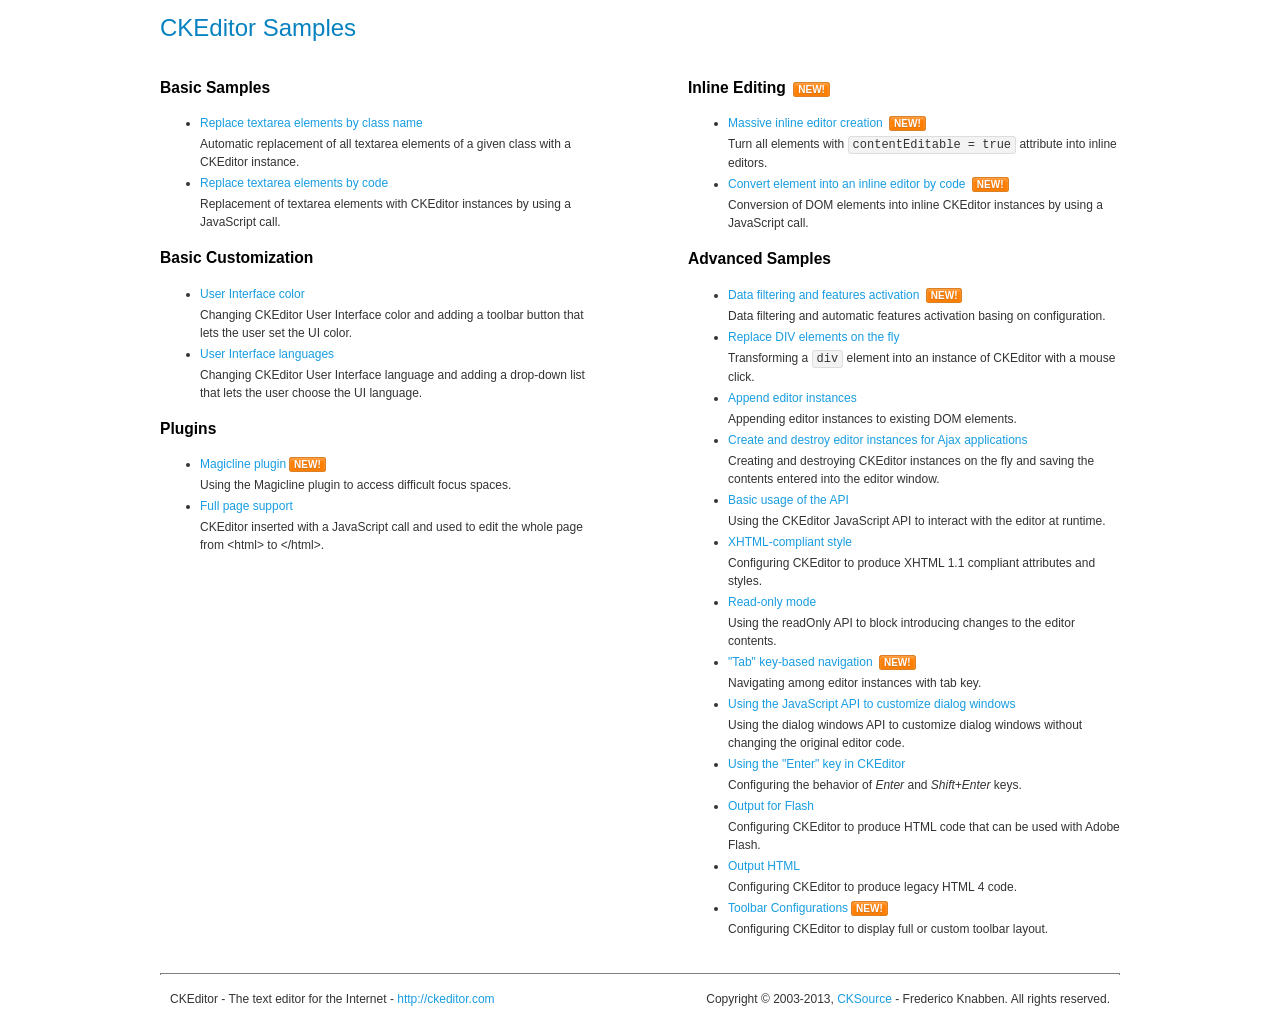
<file: Code/CMSApplication/Content/ckeditor/samples/index.html>
<!DOCTYPE html>
<!--
Copyright (c) 2003-2013, CKSource - Frederico Knabben. All rights reserved.
For licensing, see LICENSE.html or http://ckeditor.com/license
-->
<html>
<head>
	<title>CKEditor Samples</title>
	<meta charset="utf-8">
	<link rel="stylesheet" href="sample.css">
</head>
<body>
	<h1 class="samples">
		CKEditor Samples
	</h1>
	<div class="twoColumns">
		<div class="twoColumnsLeft">
			<h2 class="samples">
				Basic Samples
			</h2>
			<dl class="samples">
				<dt><a class="samples" href="replacebyclass.html">Replace textarea elements by class name</a></dt>
				<dd>Automatic replacement of all textarea elements of a given class with a CKEditor instance.</dd>

				<dt><a class="samples" href="replacebycode.html">Replace textarea elements by code</a></dt>
				<dd>Replacement of textarea elements with CKEditor instances by using a JavaScript call.</dd>
			</dl>

			<h2 class="samples">
				Basic Customization
			</h2>
			<dl class="samples">
				<dt><a class="samples" href="uicolor.html">User Interface color</a></dt>
				<dd>Changing CKEditor User Interface color and adding a toolbar button that lets the user set the UI color.</dd>

				<dt><a class="samples" href="uilanguages.html">User Interface languages</a></dt>
				<dd>Changing CKEditor User Interface language and adding a drop-down list that lets the user choose the UI language.</dd>
			</dl>


			<h2 class="samples">Plugins</h2>
<dl class="samples">
<dt><a class="samples" href="plugins/magicline/magicline.html">Magicline plugin</a><span class="new">New!</span></dt>
<dd>Using the Magicline plugin to access difficult focus spaces.</dd>

<dt><a class="samples" href="plugins/wysiwygarea/fullpage.html">Full page support</a></dt>
<dd>CKEditor inserted with a JavaScript call and used to edit the whole page from &lt;html&gt; to &lt;/html&gt;.</dd>
</dl>
		</div>
		<div class="twoColumnsRight">
			<h2 class="samples">
				Inline Editing <span class="new">New!</span>
			</h2>
			<dl class="samples">
				<dt><a class="samples" href="inlineall.html">Massive inline editor creation</a> <span class="new">New!</span></dt>
				<dd>Turn all elements with <code>contentEditable = true</code> attribute into inline editors.</dd>

				<dt><a class="samples" href="inlinebycode.html">Convert element into an inline editor by code</a> <span class="new">New!</span></dt>
				<dd>Conversion of DOM elements into inline CKEditor instances by using a JavaScript call.</dd>

				
			</dl>

			<h2 class="samples">
				Advanced Samples
			</h2>
			<dl class="samples">
				<dt><a class="samples" href="datafiltering.html">Data filtering and features activation</a> <span class="new">New!</span></dt>
				<dd>Data filtering and automatic features activation basing on configuration.</dd>

				<dt><a class="samples" href="divreplace.html">Replace DIV elements on the fly</a></dt>
				<dd>Transforming a <code>div</code> element into an instance of CKEditor with a mouse click.</dd>

				<dt><a class="samples" href="appendto.html">Append editor instances</a></dt>
				<dd>Appending editor instances to existing DOM elements.</dd>

				<dt><a class="samples" href="ajax.html">Create and destroy editor instances for Ajax applications</a></dt>
				<dd>Creating and destroying CKEditor instances on the fly and saving the contents entered into the editor window.</dd>

				<dt><a class="samples" href="api.html">Basic usage of the API</a></dt>
				<dd>Using the CKEditor JavaScript API to interact with the editor at runtime.</dd>

				<dt><a class="samples" href="xhtmlstyle.html">XHTML-compliant style</a></dt>
				<dd>Configuring CKEditor to produce XHTML 1.1 compliant attributes and styles.</dd>

				<dt><a class="samples" href="readonly.html">Read-only mode</a></dt>
				<dd>Using the readOnly API to block introducing changes to the editor contents.</dd>

				<dt><a class="samples" href="tabindex.html">"Tab" key-based navigation</a> <span class="new">New!</span></dt>
				<dd>Navigating among editor instances with tab key.</dd>


				
<dt><a class="samples" href="plugins/dialog/dialog.html">Using the JavaScript API to customize dialog windows</a></dt>
<dd>Using the dialog windows API to customize dialog windows without changing the original editor code.</dd>

<dt><a class="samples" href="plugins/enterkey/enterkey.html">Using the &quot;Enter&quot; key in CKEditor</a></dt>
<dd>Configuring the behavior of <em>Enter</em> and <em>Shift+Enter</em> keys.</dd>

<dt><a class="samples" href="plugins/htmlwriter/outputforflash.html">Output for Flash</a></dt>
<dd>Configuring CKEditor to produce HTML code that can be used with Adobe Flash.</dd>

<dt><a class="samples" href="plugins/htmlwriter/outputhtml.html">Output HTML</a></dt>
<dd>Configuring CKEditor to produce legacy HTML 4 code.</dd>

<dt><a class="samples" href="plugins/toolbar/toolbar.html">Toolbar Configurations</a><span class="new">New!</span></dt>
<dd>Configuring CKEditor to display full or custom toolbar layout.</dd>

			</dl>
		</div>
	</div>
	<div id="footer">
		<hr>
		<p>
			CKEditor - The text editor for the Internet - <a class="samples" href="http://ckeditor.com/">http://ckeditor.com</a>
		</p>
		<p id="copy">
			Copyright &copy; 2003-2013, <a class="samples" href="http://cksource.com/">CKSource</a> - Frederico Knabben. All rights reserved.
		</p>
	</div>
</body>
</html>
</file>
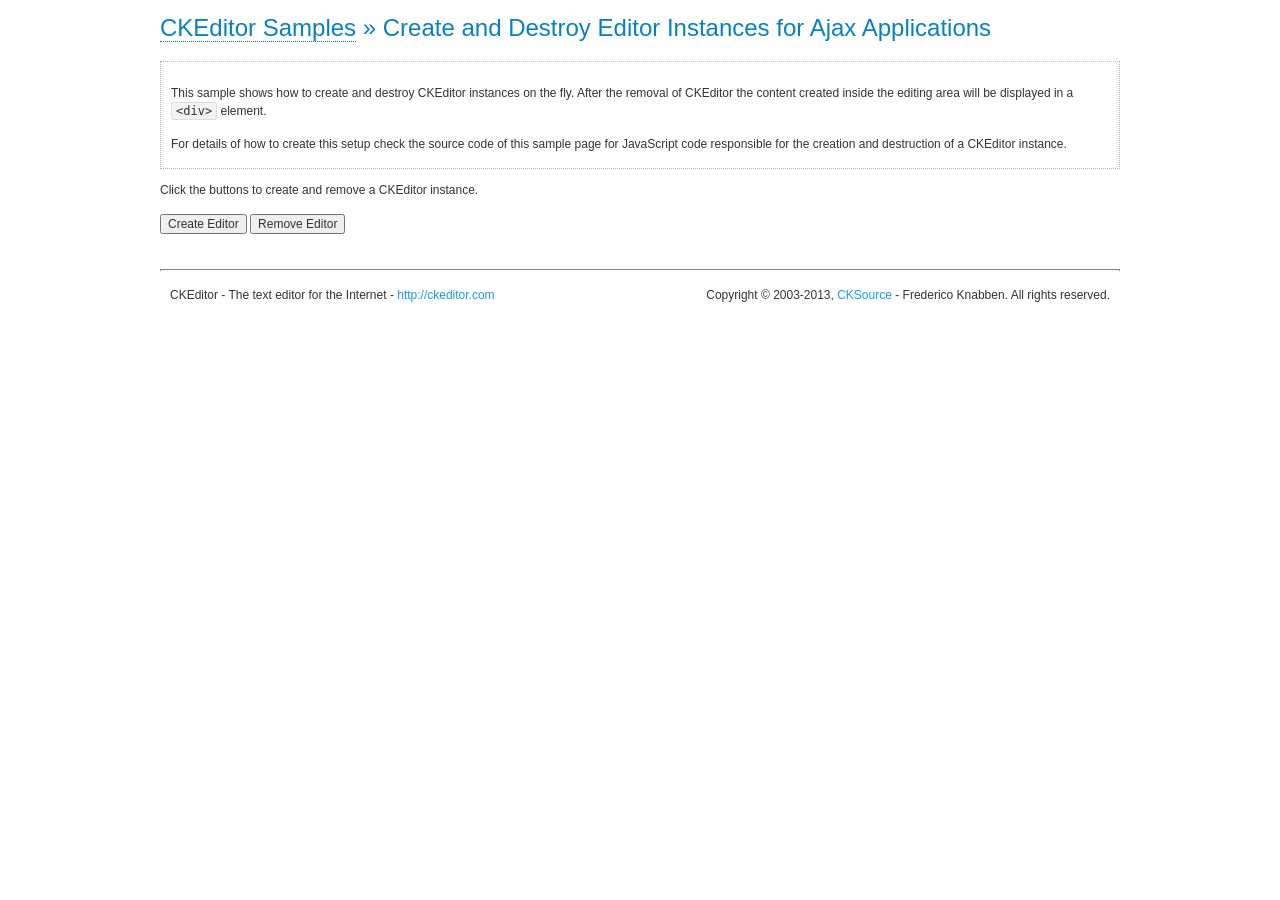
<file: Code/CMSApplication/Content/ckeditor/samples/ajax.html>
<!DOCTYPE html>
<!--
Copyright (c) 2003-2013, CKSource - Frederico Knabben. All rights reserved.
For licensing, see LICENSE.html or http://ckeditor.com/license
-->
<html>
<head>
	<title>Ajax &mdash; CKEditor Sample</title>
	<meta charset="utf-8">
	<script src="../ckeditor.js"></script>
	<link rel="stylesheet" href="sample.css">
	<script>

		var editor, html = '';

		function createEditor() {
			if ( editor )
				return;

			// Create a new editor inside the <div id="editor">, setting its value to html
			var config = {};
			editor = CKEDITOR.appendTo( 'editor', config, html );
		}

		function removeEditor() {
			if ( !editor )
				return;

			// Retrieve the editor contents. In an Ajax application, this data would be
			// sent to the server or used in any other way.
			document.getElementById( 'editorcontents' ).innerHTML = html = editor.getData();
			document.getElementById( 'contents' ).style.display = '';

			// Destroy the editor.
			editor.destroy();
			editor = null;
		}

	</script>
</head>
<body>
	<h1 class="samples">
		<a href="index.html">CKEditor Samples</a> &raquo; Create and Destroy Editor Instances for Ajax Applications
	</h1>
	<div class="description">
		<p>
			This sample shows how to create and destroy CKEditor instances on the fly. After the removal of CKEditor the content created inside the editing
			area will be displayed in a <code>&lt;div&gt;</code> element.
		</p>
		<p>
			For details of how to create this setup check the source code of this sample page
			for JavaScript code responsible for the creation and destruction of a CKEditor instance.
		</p>
	</div>
	<p>Click the buttons to create and remove a CKEditor instance.</p>
	<p>
		<input onclick="createEditor();" type="button" value="Create Editor">
		<input onclick="removeEditor();" type="button" value="Remove Editor">
	</p>
	<!-- This div will hold the editor. -->
	<div id="editor">
	</div>
	<div id="contents" style="display: none">
		<p>
			Edited Contents:
		</p>
		<!-- This div will be used to display the editor contents. -->
		<div id="editorcontents">
		</div>
	</div>
	<div id="footer">
		<hr>
		<p>
			CKEditor - The text editor for the Internet - <a class="samples" href="http://ckeditor.com/">http://ckeditor.com</a>
		</p>
		<p id="copy">
			Copyright &copy; 2003-2013, <a class="samples" href="http://cksource.com/">CKSource</a> - Frederico
			Knabben. All rights reserved.
		</p>
	</div>
</body>
</html>
</file>
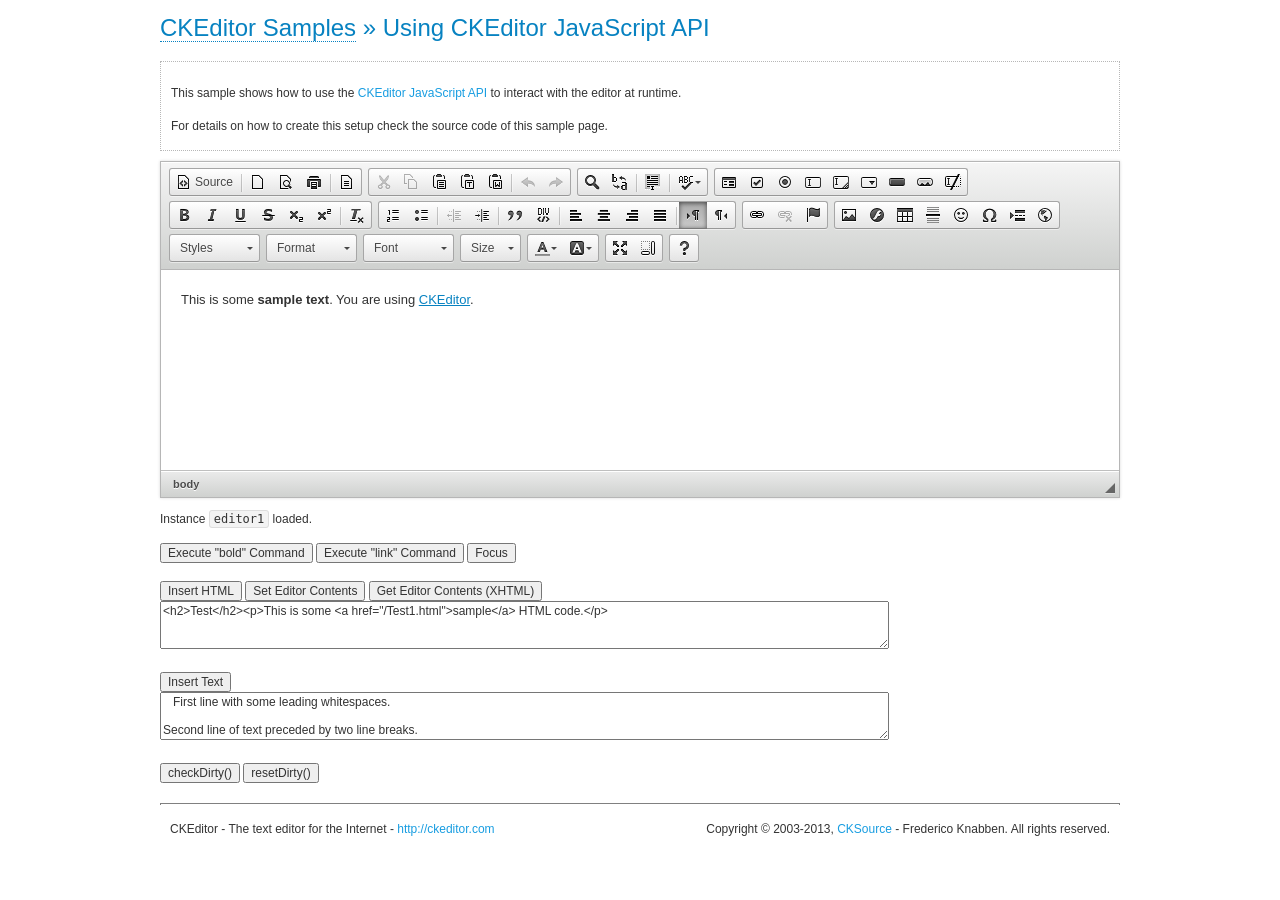
<file: Code/CMSApplication/Content/ckeditor/samples/api.html>
<!DOCTYPE html>
<!--
Copyright (c) 2003-2013, CKSource - Frederico Knabben. All rights reserved.
For licensing, see LICENSE.html or http://ckeditor.com/license
-->
<html>
<head>
	<meta charset="utf-8">
	<title>API Usage &mdash; CKEditor Sample</title>
	<script src="../ckeditor.js"></script>
	<link href="sample.css" rel="stylesheet">
	<script>

// The instanceReady event is fired, when an instance of CKEditor has finished
// its initialization.
CKEDITOR.on( 'instanceReady', function( ev ) {
	// Show the editor name and description in the browser status bar.
	document.getElementById( 'eMessage' ).innerHTML = 'Instance <code>' + ev.editor.name + '<\/code> loaded.';

	// Show this sample buttons.
	document.getElementById( 'eButtons' ).style.display = 'block';
});

function InsertHTML() {
	// Get the editor instance that we want to interact with.
	var editor = CKEDITOR.instances.editor1;
	var value = document.getElementById( 'htmlArea' ).value;

	// Check the active editing mode.
	if ( editor.mode == 'wysiwyg' )
	{
		// Insert HTML code.
		// http://docs.ckeditor.com/#!/api/CKEDITOR.editor-method-insertHtml
		editor.insertHtml( value );
	}
	else
		alert( 'You must be in WYSIWYG mode!' );
}

function InsertText() {
	// Get the editor instance that we want to interact with.
	var editor = CKEDITOR.instances.editor1;
	var value = document.getElementById( 'txtArea' ).value;

	// Check the active editing mode.
	if ( editor.mode == 'wysiwyg' )
	{
		// Insert as plain text.
		// http://docs.ckeditor.com/#!/api/CKEDITOR.editor-method-insertText
		editor.insertText( value );
	}
	else
		alert( 'You must be in WYSIWYG mode!' );
}

function SetContents() {
	// Get the editor instance that we want to interact with.
	var editor = CKEDITOR.instances.editor1;
	var value = document.getElementById( 'htmlArea' ).value;

	// Set editor contents (replace current contents).
	// http://docs.ckeditor.com/#!/api/CKEDITOR.editor-method-setData
	editor.setData( value );
}

function GetContents() {
	// Get the editor instance that you want to interact with.
	var editor = CKEDITOR.instances.editor1;

	// Get editor contents
	// http://docs.ckeditor.com/#!/api/CKEDITOR.editor-method-getData
	alert( editor.getData() );
}

function ExecuteCommand( commandName ) {
	// Get the editor instance that we want to interact with.
	var editor = CKEDITOR.instances.editor1;

	// Check the active editing mode.
	if ( editor.mode == 'wysiwyg' )
	{
		// Execute the command.
		// http://docs.ckeditor.com/#!/api/CKEDITOR.editor-method-execCommand
		editor.execCommand( commandName );
	}
	else
		alert( 'You must be in WYSIWYG mode!' );
}

function CheckDirty() {
	// Get the editor instance that we want to interact with.
	var editor = CKEDITOR.instances.editor1;
	// Checks whether the current editor contents present changes when compared
	// to the contents loaded into the editor at startup
	// http://docs.ckeditor.com/#!/api/CKEDITOR.editor-method-checkDirty
	alert( editor.checkDirty() );
}

function ResetDirty() {
	// Get the editor instance that we want to interact with.
	var editor = CKEDITOR.instances.editor1;
	// Resets the "dirty state" of the editor (see CheckDirty())
	// http://docs.ckeditor.com/#!/api/CKEDITOR.editor-method-resetDirty
	editor.resetDirty();
	alert( 'The "IsDirty" status has been reset' );
}

function Focus() {
	CKEDITOR.instances.editor1.focus();
}

function onFocus() {
	document.getElementById( 'eMessage' ).innerHTML = '<b>' + this.name + ' is focused </b>';
}

function onBlur() {
	document.getElementById( 'eMessage' ).innerHTML = this.name + ' lost focus';
}

	</script>

</head>
<body>
	<h1 class="samples">
		<a href="index.html">CKEditor Samples</a> &raquo; Using CKEditor JavaScript API
	</h1>
	<div class="description">
	<p>
		This sample shows how to use the
		<a class="samples" href="http://docs.ckeditor.com/#!/api/CKEDITOR.editor">CKEditor JavaScript API</a>
		to interact with the editor at runtime.
	</p>
	<p>
		For details on how to create this setup check the source code of this sample page.
	</p>
	</div>

	<!-- This <div> holds alert messages to be display in the sample page. -->
	<div id="alerts">
		<noscript>
			<p>
				<strong>CKEditor requires JavaScript to run</strong>. In a browser with no JavaScript
				support, like yours, you should still see the contents (HTML data) and you should
				be able to edit it normally, without a rich editor interface.
			</p>
		</noscript>
	</div>
	<form action="../../../samples/sample_posteddata.php" method="post">
		<textarea cols="100" id="editor1" name="editor1" rows="10">&lt;p&gt;This is some &lt;strong&gt;sample text&lt;/strong&gt;. You are using &lt;a href="http://ckeditor.com/"&gt;CKEditor&lt;/a&gt;.&lt;/p&gt;</textarea>

		<script>
			// Replace the <textarea id="editor1"> with an CKEditor instance.
			CKEDITOR.replace( 'editor1', {
				on: {
					focus: onFocus,
					blur: onBlur,

					// Check for availability of corresponding plugins.
					pluginsLoaded: function( evt ) {
						var doc = CKEDITOR.document, ed = evt.editor;
						if ( !ed.getCommand( 'bold' ) )
							doc.getById( 'exec-bold' ).hide();
						if ( !ed.getCommand( 'link' ) )
							doc.getById( 'exec-link' ).hide();
					}
				}
			});
		</script>

		<p id="eMessage">
		</p>

		<div id="eButtons" style="display: none">
			<input id="exec-bold" onclick="ExecuteCommand('bold');" type="button" value="Execute &quot;bold&quot; Command">
			<input id="exec-link" onclick="ExecuteCommand('link');" type="button" value="Execute &quot;link&quot; Command">
			<input onclick="Focus();" type="button" value="Focus">
			<br><br>
			<input onclick="InsertHTML();" type="button" value="Insert HTML">
			<input onclick="SetContents();" type="button" value="Set Editor Contents">
			<input onclick="GetContents();" type="button" value="Get Editor Contents (XHTML)">
			<br>
			<textarea cols="100" id="htmlArea" rows="3">&lt;h2&gt;Test&lt;/h2&gt;&lt;p&gt;This is some &lt;a href="/Test1.html"&gt;sample&lt;/a&gt; HTML code.&lt;/p&gt;</textarea>
			<br>
			<br>
			<input onclick="InsertText();" type="button" value="Insert Text">
			<br>
			<textarea cols="100" id="txtArea" rows="3">   First line with some leading whitespaces.

Second line of text preceded by two line breaks.</textarea>
			<br>
			<br>
			<input onclick="CheckDirty();" type="button" value="checkDirty()">
			<input onclick="ResetDirty();" type="button" value="resetDirty()">
		</div>
	</form>
	<div id="footer">
		<hr>
		<p>
			CKEditor - The text editor for the Internet - <a class="samples" href="http://ckeditor.com/">http://ckeditor.com</a>
		</p>
		<p id="copy">
			Copyright &copy; 2003-2013, <a class="samples" href="http://cksource.com/">CKSource</a> - Frederico
			Knabben. All rights reserved.
		</p>
	</div>
</body>
</html>
</file>
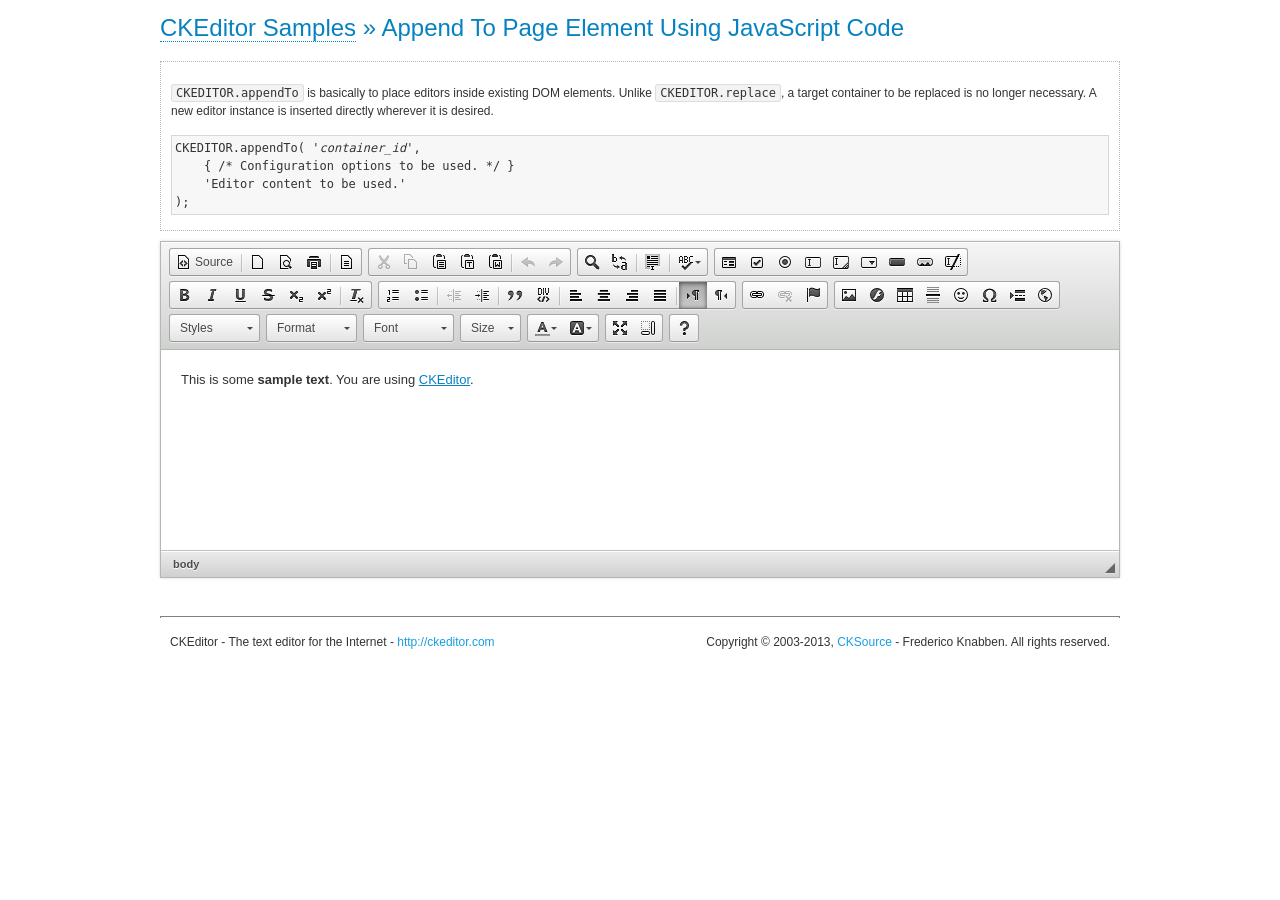
<file: Code/CMSApplication/Content/ckeditor/samples/appendto.html>
<!DOCTYPE html>
<!--
Copyright (c) 2003-2013, CKSource - Frederico Knabben. All rights reserved.
For licensing, see LICENSE.html or http://ckeditor.com/license
-->
<html>
<head>
	<title>CKEDITOR.appendTo &mdash; CKEditor Sample</title>
	<meta charset="utf-8">
	<script src="../ckeditor.js"></script>
	<link rel="stylesheet" href="sample.css">
</head>
<body>
	<h1 class="samples">
		<a href="index.html">CKEditor Samples</a> &raquo; Append To Page Element Using JavaScript Code
	</h1>
	<div id="section1">
		<div class="description">
			<p>
				<code>CKEDITOR.appendTo</code> is basically to place editors
				inside existing DOM elements. Unlike <code>CKEDITOR.replace</code>,
				a target container to be replaced is no longer necessary. A new editor
				instance is inserted directly wherever it is desired.
			</p>
<pre class="samples">CKEDITOR.appendTo( '<em>container_id</em>',
	{ /* Configuration options to be used. */ }
	'Editor content to be used.'
);</pre>
		</div>
		<script>

			// This call can be placed at any point after the
			// <textarea>, or inside a <head><script> in a
			// window.onload event handler.

			// Replace the <textarea id="editor"> with an CKEditor
			// instance, using default configurations.
			CKEDITOR.appendTo( 'section1',
				null,
				'<p>This is some <strong>sample text</strong>. You are using <a href="http://ckeditor.com/">CKEditor</a>.</p>'
			);

		</script>
	</div>
	<br>
	<div id="footer">
		<hr>
		<p>
			CKEditor - The text editor for the Internet - <a class="samples" href="http://ckeditor.com/">http://ckeditor.com</a>
		</p>
		<p id="copy">
			Copyright &copy; 2003-2013, <a class="samples" href="http://cksource.com/">CKSource</a> - Frederico
			Knabben. All rights reserved.
		</p>
	</div>
</body>
</html>
</file>
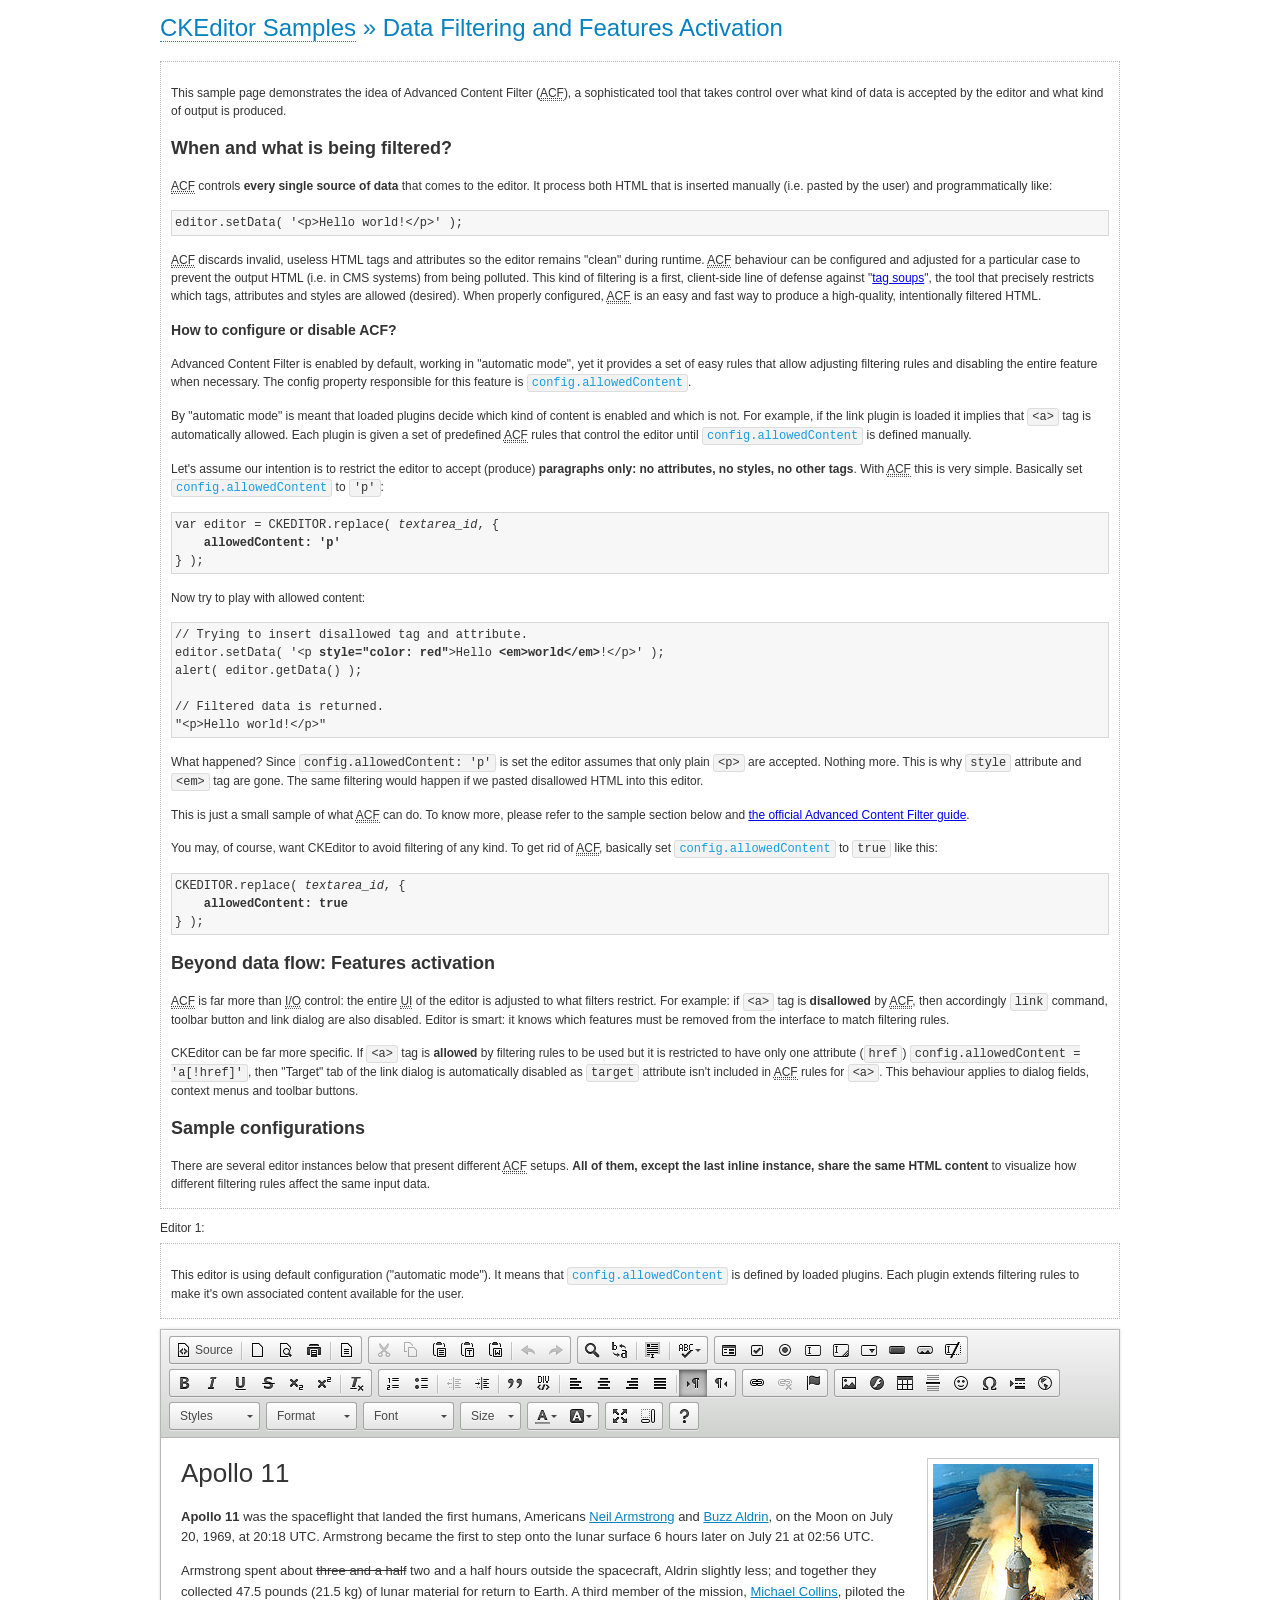
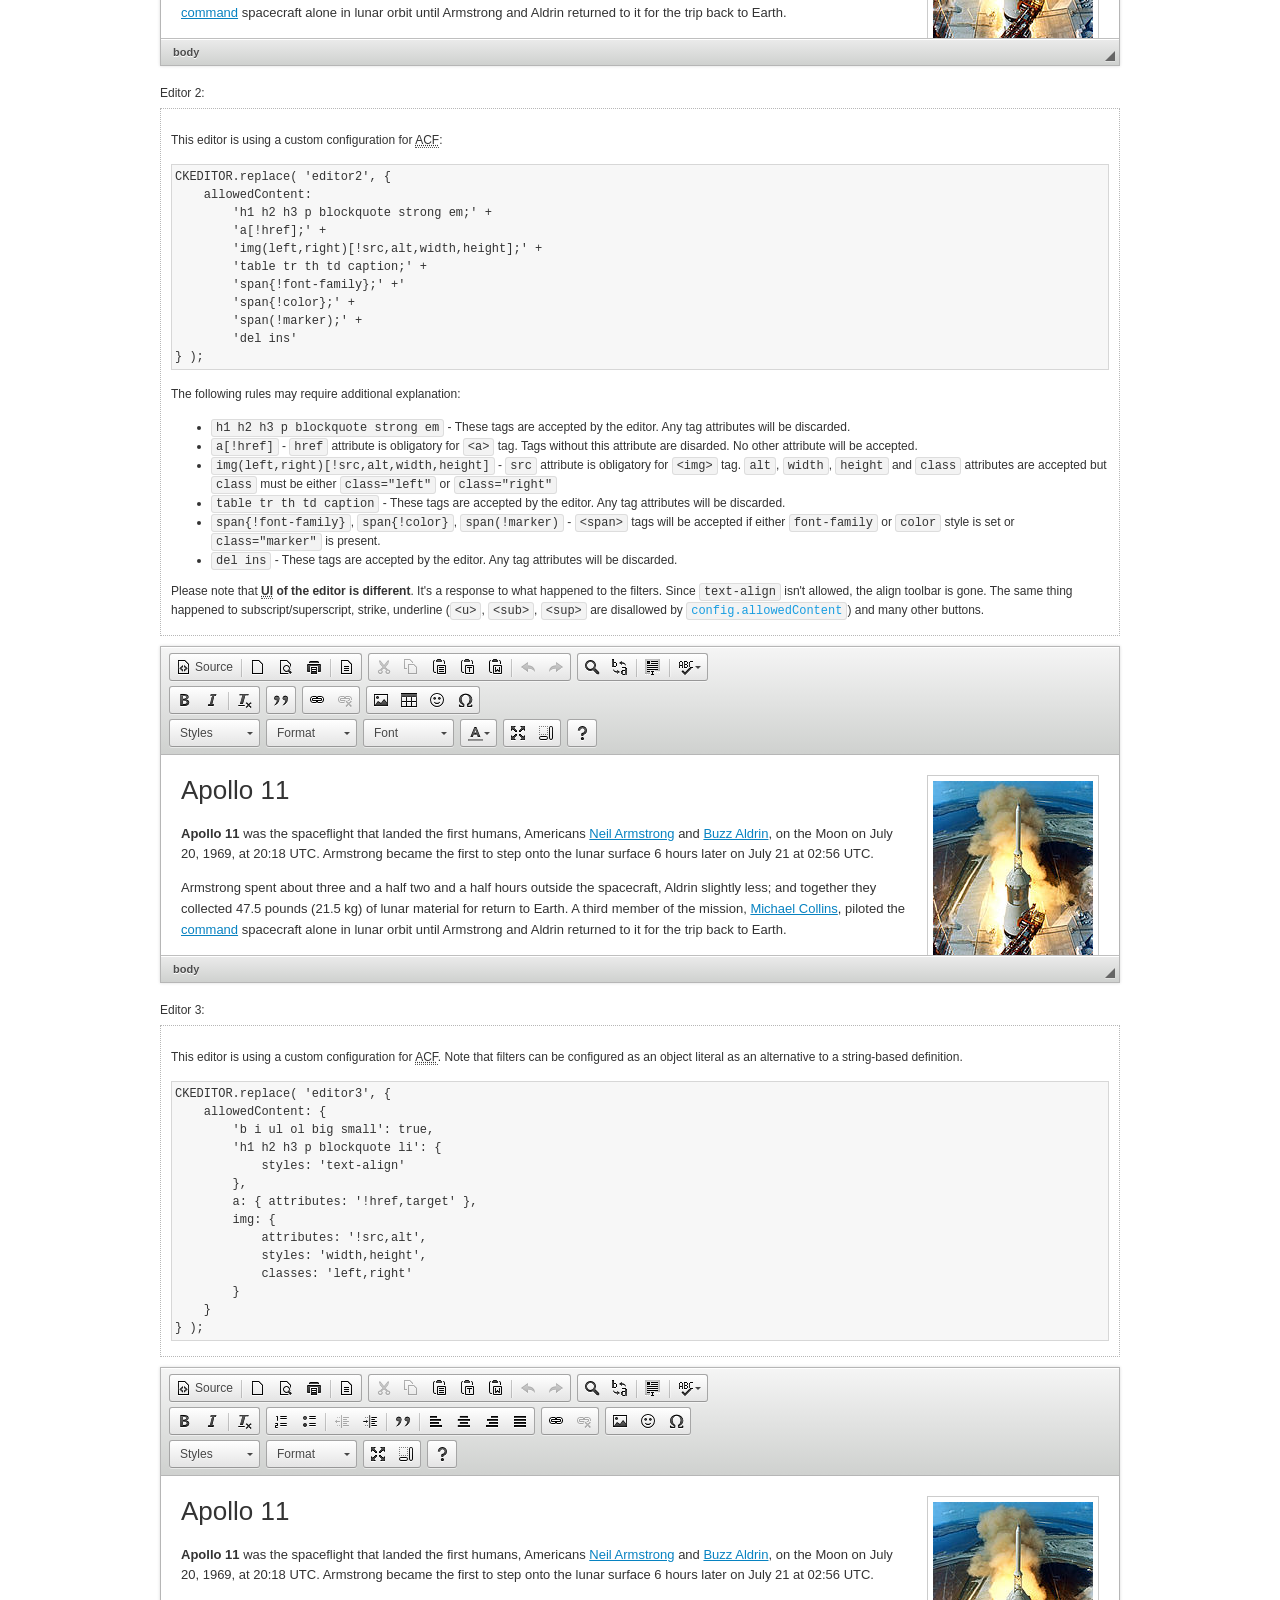
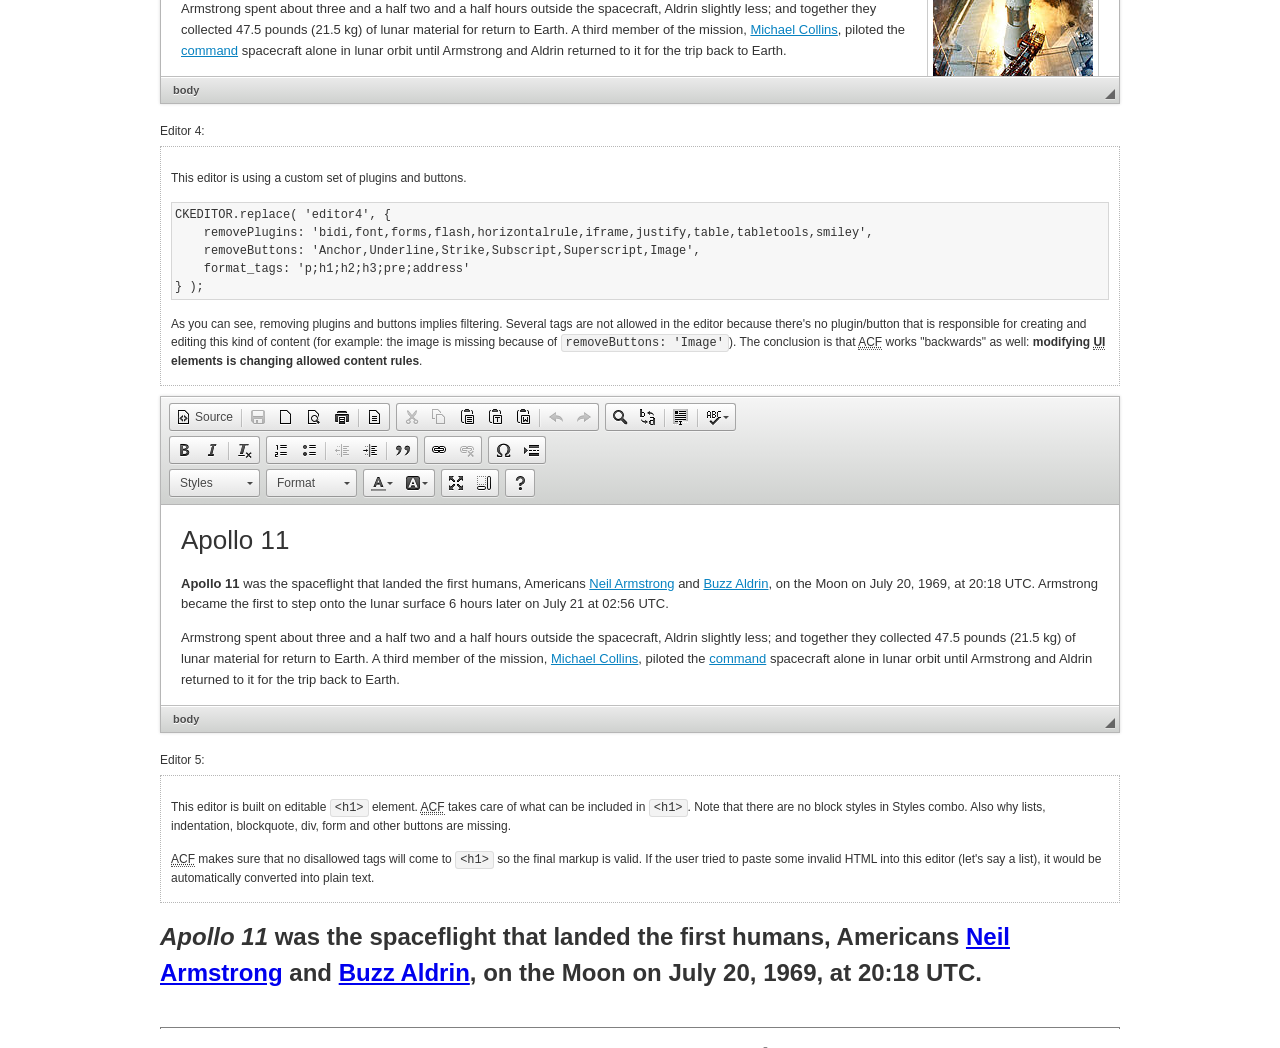
<file: Code/CMSApplication/Content/ckeditor/samples/datafiltering.html>
<!DOCTYPE html>
<!--
Copyright (c) 2003-2013, CKSource - Frederico Knabben. All rights reserved.
For licensing, see LICENSE.html or http://ckeditor.com/license
-->
<html>
<head>
	<title>Data Filtering &mdash; CKEditor Sample</title>
	<meta charset="utf-8">
	<script src="../ckeditor.js"></script>
	<link rel="stylesheet" href="sample.css">
	<script>
		// Remove advanced tabs for all editors.
		CKEDITOR.config.removeDialogTabs = 'image:advanced;link:advanced;flash:advanced;creatediv:advanced;editdiv:advanced';
	</script>
</head>
<body>
	<h1 class="samples">
		<a href="index.html">CKEditor Samples</a> &raquo; Data Filtering and Features Activation
	</h1>
	<div class="description">
		<p>
			This sample page demonstrates the idea of Advanced Content Filter
			(<abbr title="Advanced Content Filter">ACF</abbr>), a sophisticated
			tool that takes control over what kind of data is accepted by the editor and what
			kind of output is produced.
		</p>
		<h2>When and what is being filtered?</h2>
		<p>
			<abbr title="Advanced Content Filter">ACF</abbr> controls
			<strong>every single source of data</strong> that comes to the editor.
			It process both HTML that is inserted manually (i.e. pasted by the user)
			and programmatically like:
		</p>
<pre class="samples">
editor.setData( '&lt;p&gt;Hello world!&lt;/p&gt;' );
</pre>
		<p>
			<abbr title="Advanced Content Filter">ACF</abbr> discards invalid,
			useless HTML tags and attributes so the editor remains "clean" during
			runtime. <abbr title="Advanced Content Filter">ACF</abbr> behaviour
			can be configured and adjusted for a particular case to prevent the
			output HTML (i.e. in CMS systems) from being polluted.

			This kind of filtering is a first, client-side line of defense
			against "<a href="http://en.wikipedia.org/wiki/Tag_soup">tag soups</a>",
			the tool that precisely restricts which tags, attributes and styles
			are allowed (desired). When properly configured, <abbr title="Advanced Content Filter">ACF</abbr>
			is an easy and fast way to produce a high-quality, intentionally filtered HTML.
		</p>

		<h3>How to configure or disable ACF?</h3>
		<p>
			Advanced Content Filter is enabled by default, working in "automatic mode", yet
			it provides a set of easy rules that allow adjusting filtering rules
			and disabling the entire feature when necessary. The config property
			responsible for this feature is <code><a class="samples"
			href="http://docs.ckeditor.com/#!/api/CKEDITOR.config-cfg-allowedContent">config.allowedContent</a></code>.
		</p>
		<p>
			By "automatic mode" is meant that loaded plugins decide which kind
			of content is enabled and which is not. For example, if the link
			plugin is loaded it implies that <code>&lt;a&gt;</code> tag is
			automatically allowed. Each plugin is given a set
			of predefined <abbr title="Advanced Content Filter">ACF</abbr> rules
			that control the editor until <code><a class="samples"
			href="http://docs.ckeditor.com/#!/api/CKEDITOR.config-cfg-allowedContent">
			config.allowedContent</a></code>
			is defined manually.
		</p>
		<p>
			Let's assume our intention is to restrict the editor to accept (produce) <strong>paragraphs
			only: no attributes, no styles, no other tags</strong>.
			With <abbr title="Advanced Content Filter">ACF</abbr>
			this is very simple. Basically set <code><a class="samples"
			href="http://docs.ckeditor.com/#!/api/CKEDITOR.config-cfg-allowedContent">
			config.allowedContent</a></code> to <code>'p'</code>:
		</p>
<pre class="samples">
var editor = CKEDITOR.replace( <em>textarea_id</em>, {
	<strong>allowedContent: 'p'</strong>
} );
</pre>
		<p>
			Now try to play with allowed content:
		</p>
<pre class="samples">
// Trying to insert disallowed tag and attribute.
editor.setData( '&lt;p <strong>style="color: red"</strong>&gt;Hello <strong>&lt;em&gt;world&lt;/em&gt;</strong>!&lt;/p&gt;' );
alert( editor.getData() );

// Filtered data is returned.
"&lt;p&gt;Hello world!&lt;/p&gt;"
</pre>
		<p>
			What happened? Since <code>config.allowedContent: 'p'</code> is set the editor assumes
			that only plain <code>&lt;p&gt;</code> are accepted. Nothing more. This is why
			<code>style</code> attribute and <code>&lt;em&gt;</code> tag are gone. The same
			filtering would happen if we pasted disallowed HTML into this editor.
		</p>
		<p>
			This is just a small sample of what <abbr title="Advanced Content Filter">ACF</abbr>
			can do. To know more, please refer to the sample section below and
			<a href="http://docs.ckeditor.com/#!/guide/dev_advanced_content_filter">the official Advanced Content Filter guide</a>.
		</p>
		<p>
			You may, of course, want CKEditor to avoid filtering of any kind.
			To get rid of <abbr title="Advanced Content Filter">ACF</abbr>,
			basically set <code><a class="samples"
			href="http://docs.ckeditor.com/#!/api/CKEDITOR.config-cfg-allowedContent">
			config.allowedContent</a></code> to <code>true</code> like this:
		</p>
<pre class="samples">
CKEDITOR.replace( <em>textarea_id</em>, {
	<strong>allowedContent: true</strong>
} );
</pre>

		<h2>Beyond data flow: Features activation</h2>
		<p>
			<abbr title="Advanced Content Filter">ACF</abbr> is far more than
			<abbr title="Input/Output">I/O</abbr> control: the entire
			<abbr title="User Interface">UI</abbr> of the editor is adjusted to what
			filters restrict. For example: if <code>&lt;a&gt;</code> tag is
			<strong>disallowed</strong>
			by <abbr title="Advanced Content Filter">ACF</abbr>,
			then accordingly <code>link</code> command, toolbar button and link dialog
			are also disabled. Editor is smart: it knows which features must be
			removed from the interface to match filtering rules.
		</p>
		<p>
			CKEditor can be far more specific. If <code>&lt;a&gt;</code> tag is
			<strong>allowed</strong> by filtering rules to be used but it is restricted
			to have only one attribute (<code>href</code>)
			<code>config.allowedContent = 'a[!href]'</code>, then
			"Target" tab of the link dialog is automatically disabled as <code>target</code>
			attribute isn't included in <abbr title="Advanced Content Filter">ACF</abbr> rules
			for <code>&lt;a&gt;</code>. This behaviour applies to dialog fields, context
			menus and toolbar buttons.
		</p>

		<h2>Sample configurations</h2>
		<p>
			There are several editor instances below that present different
			<abbr title="Advanced Content Filter">ACF</abbr> setups. <strong>All of them,
			except the last inline instance, share the same HTML content</strong> to visualize
			how different filtering rules affect the same input data.
		</p>
	</div>

	<div>
		<label for="editor1">
			Editor 1:
		</label>
		<div class="description">
			<p>
				This editor is using default configuration ("automatic mode"). It means that
				<code><a class="samples"
				href="http://docs.ckeditor.com/#!/api/CKEDITOR.config-cfg-allowedContent">
				config.allowedContent</a></code> is defined by loaded plugins.
				Each plugin extends filtering rules to make it's own associated content
				available for the user.
			</p>
		</div>
		<textarea cols="80" id="editor1" name="editor1" rows="10">
			&lt;h1&gt;&lt;img alt=&quot;Saturn V carrying Apollo 11&quot; class=&quot;right&quot; src=&quot;assets/sample.jpg&quot;/&gt; Apollo 11&lt;/h1&gt; &lt;p&gt;&lt;b&gt;Apollo 11&lt;/b&gt; was the spaceflight that landed the first humans, Americans &lt;a href=&quot;http://en.wikipedia.org/wiki/Neil_Armstrong&quot; title=&quot;Neil Armstrong&quot;&gt;Neil Armstrong&lt;/a&gt; and &lt;a href=&quot;http://en.wikipedia.org/wiki/Buzz_Aldrin&quot; title=&quot;Buzz Aldrin&quot;&gt;Buzz Aldrin&lt;/a&gt;, on the Moon on July 20, 1969, at 20:18 UTC. Armstrong became the first to step onto the lunar surface 6 hours later on July 21 at 02:56 UTC.&lt;/p&gt; &lt;p&gt;Armstrong spent about &lt;s&gt;three and a half&lt;/s&gt; two and a half hours outside the spacecraft, Aldrin slightly less; and together they collected 47.5 pounds (21.5&amp;nbsp;kg) of lunar material for return to Earth. A third member of the mission, &lt;a href=&quot;http://en.wikipedia.org/wiki/Michael_Collins_(astronaut)&quot; title=&quot;Michael Collins (astronaut)&quot;&gt;Michael Collins&lt;/a&gt;, piloted the &lt;a href=&quot;http://en.wikipedia.org/wiki/Apollo_Command/Service_Module&quot; title=&quot;Apollo Command/Service Module&quot;&gt;command&lt;/a&gt; spacecraft alone in lunar orbit until Armstrong and Aldrin returned to it for the trip back to Earth.&lt;/p&gt; &lt;h2&gt;Broadcasting and &lt;em&gt;quotes&lt;/em&gt; &lt;a id=&quot;quotes&quot; name=&quot;quotes&quot;&gt;&lt;/a&gt;&lt;/h2&gt; &lt;p&gt;Broadcast on live TV to a world-wide audience, Armstrong stepped onto the lunar surface and described the event as:&lt;/p&gt; &lt;blockquote&gt;&lt;p&gt;One small step for [a] man, one giant leap for mankind.&lt;/p&gt;&lt;/blockquote&gt; &lt;p&gt;Apollo 11 effectively ended the &lt;a href=&quot;http://en.wikipedia.org/wiki/Space_Race&quot; title=&quot;Space Race&quot;&gt;Space Race&lt;/a&gt; and fulfilled a national goal proposed in 1961 by the late U.S. President &lt;a href=&quot;http://en.wikipedia.org/wiki/John_F._Kennedy&quot; title=&quot;John F. Kennedy&quot;&gt;John F. Kennedy&lt;/a&gt; in a speech before the United States Congress:&lt;/p&gt; &lt;blockquote&gt;&lt;p&gt;[...] before this decade is out, of landing a man on the Moon and returning him safely to the Earth.&lt;/p&gt;&lt;/blockquote&gt; &lt;h2&gt;Technical details &lt;a id=&quot;tech-details&quot; name=&quot;tech-details&quot;&gt;&lt;/a&gt;&lt;/h2&gt; &lt;table align=&quot;right&quot; border=&quot;1&quot; bordercolor=&quot;#ccc&quot; cellpadding=&quot;5&quot; cellspacing=&quot;0&quot; style=&quot;border-collapse:collapse;margin:10px 0 10px 15px;&quot;&gt; &lt;caption&gt;&lt;strong&gt;Mission crew&lt;/strong&gt;&lt;/caption&gt; &lt;thead&gt; &lt;tr&gt; &lt;th scope=&quot;col&quot;&gt;Position&lt;/th&gt; &lt;th scope=&quot;col&quot;&gt;Astronaut&lt;/th&gt; &lt;/tr&gt; &lt;/thead&gt; &lt;tbody&gt; &lt;tr&gt; &lt;td&gt;Commander&lt;/td&gt; &lt;td&gt;Neil A. Armstrong&lt;/td&gt; &lt;/tr&gt; &lt;tr&gt; &lt;td&gt;Command Module Pilot&lt;/td&gt; &lt;td&gt;Michael Collins&lt;/td&gt; &lt;/tr&gt; &lt;tr&gt; &lt;td&gt;Lunar Module Pilot&lt;/td&gt; &lt;td&gt;Edwin &amp;quot;Buzz&amp;quot; E. Aldrin, Jr.&lt;/td&gt; &lt;/tr&gt; &lt;/tbody&gt; &lt;/table&gt; &lt;p&gt;Launched by a &lt;strong&gt;Saturn V&lt;/strong&gt; rocket from &lt;a href=&quot;http://en.wikipedia.org/wiki/Kennedy_Space_Center&quot; title=&quot;Kennedy Space Center&quot;&gt;Kennedy Space Center&lt;/a&gt; in Merritt Island, Florida on July 16, Apollo 11 was the fifth manned mission of &lt;a href=&quot;http://en.wikipedia.org/wiki/NASA&quot; title=&quot;NASA&quot;&gt;NASA&lt;/a&gt;&amp;#39;s Apollo program. The Apollo spacecraft had three parts:&lt;/p&gt; &lt;ol&gt; &lt;li&gt;&lt;strong&gt;Command Module&lt;/strong&gt; with a cabin for the three astronauts which was the only part which landed back on Earth&lt;/li&gt; &lt;li&gt;&lt;strong&gt;Service Module&lt;/strong&gt; which supported the Command Module with propulsion, electrical power, oxygen and water&lt;/li&gt; &lt;li&gt;&lt;strong&gt;Lunar Module&lt;/strong&gt; for landing on the Moon.&lt;/li&gt; &lt;/ol&gt; &lt;p&gt;After being sent to the Moon by the Saturn V&amp;#39;s upper stage, the astronauts separated the spacecraft from it and travelled for three days until they entered into lunar orbit. Armstrong and Aldrin then moved into the Lunar Module and landed in the &lt;a href=&quot;http://en.wikipedia.org/wiki/Mare_Tranquillitatis&quot; title=&quot;Mare Tranquillitatis&quot;&gt;Sea of Tranquility&lt;/a&gt;. They stayed a total of about 21 and a half hours on the lunar surface. After lifting off in the upper part of the Lunar Module and rejoining Collins in the Command Module, they returned to Earth and landed in the &lt;a href=&quot;http://en.wikipedia.org/wiki/Pacific_Ocean&quot; title=&quot;Pacific Ocean&quot;&gt;Pacific Ocean&lt;/a&gt; on July 24.&lt;/p&gt; &lt;hr/&gt; &lt;p style=&quot;text-align: right;&quot;&gt;&lt;small&gt;Source: &lt;a href=&quot;http://en.wikipedia.org/wiki/Apollo_11&quot;&gt;Wikipedia.org&lt;/a&gt;&lt;/small&gt;&lt;/p&gt;
		</textarea>

		<script>

			CKEDITOR.replace( 'editor1' );

		</script>
	</div>

	<br>

	<div>
		<label for="editor2">
			Editor 2:
		</label>
		<div class="description">
			<p>
				This editor is using a custom configuration for
				<abbr title="Advanced Content Filter">ACF</abbr>:
			</p>
<pre class="samples">
CKEDITOR.replace( 'editor2', {
	allowedContent:
		'h1 h2 h3 p blockquote strong em;' +
		'a[!href];' +
		'img(left,right)[!src,alt,width,height];' +
		'table tr th td caption;' +
		'span{!font-family};' +'
		'span{!color};' +
		'span(!marker);' +
		'del ins'
} );
</pre>
			<p>
				The following rules may require additional explanation:
			</p>
			<ul>
				<li>
					<code>h1 h2 h3 p blockquote strong em</code> - These tags
					are accepted by the editor. Any tag attributes will be discarded.
				</li>
				<li>
					<code>a[!href]</code> - <code>href</code> attribute is obligatory
					for <code>&lt;a&gt;</code> tag. Tags without this attribute
					are disarded. No other attribute will be accepted.
				</li>
				<li>
					<code>img(left,right)[!src,alt,width,height]</code> - <code>src</code>
					attribute is obligatory for <code>&lt;img&gt;</code> tag.
					<code>alt</code>, <code>width</code>, <code>height</code>
					and <code>class</code> attributes are accepted but
					<code>class</code> must be either <code>class="left"</code>
					or <code>class="right"</code>
				</li>
				<li>
					<code>table tr th td caption</code> - These tags
					are accepted by the editor. Any tag attributes will be discarded.
				</li>
				<li>
					<code>span{!font-family}</code>, <code>span{!color}</code>,
					<code>span(!marker)</code> - <code>&lt;span&gt;</code> tags
					will be accepted if either <code>font-family</code> or
					<code>color</code> style is set or <code>class="marker"</code>
					is present.
				</li>
				<li>
					<code>del ins</code> - These tags
					are accepted by the editor. Any tag attributes will be discarded.
				</li>
			</ul>
			<p>
				Please note that <strong><abbr title="User Interface">UI</abbr> of the
				editor is different</strong>. It's a response to what happened to the filters.
				Since <code>text-align</code> isn't allowed, the align toolbar is gone.
				The same thing happened to subscript/superscript, strike, underline
				(<code>&lt;u&gt;</code>, <code>&lt;sub&gt;</code>, <code>&lt;sup&gt;</code>
				are disallowed by <code><a class="samples"
				href="http://docs.ckeditor.com/#!/api/CKEDITOR.config-cfg-allowedContent">
				config.allowedContent</a></code>) and many other buttons.
			</p>
		</div>
		<textarea cols="80" id="editor2" name="editor2" rows="10">
			&lt;h1&gt;&lt;img alt=&quot;Saturn V carrying Apollo 11&quot; class=&quot;right&quot; src=&quot;assets/sample.jpg&quot;/&gt; Apollo 11&lt;/h1&gt; &lt;p&gt;&lt;b&gt;Apollo 11&lt;/b&gt; was the spaceflight that landed the first humans, Americans &lt;a href=&quot;http://en.wikipedia.org/wiki/Neil_Armstrong&quot; title=&quot;Neil Armstrong&quot;&gt;Neil Armstrong&lt;/a&gt; and &lt;a href=&quot;http://en.wikipedia.org/wiki/Buzz_Aldrin&quot; title=&quot;Buzz Aldrin&quot;&gt;Buzz Aldrin&lt;/a&gt;, on the Moon on July 20, 1969, at 20:18 UTC. Armstrong became the first to step onto the lunar surface 6 hours later on July 21 at 02:56 UTC.&lt;/p&gt; &lt;p&gt;Armstrong spent about &lt;s&gt;three and a half&lt;/s&gt; two and a half hours outside the spacecraft, Aldrin slightly less; and together they collected 47.5 pounds (21.5&amp;nbsp;kg) of lunar material for return to Earth. A third member of the mission, &lt;a href=&quot;http://en.wikipedia.org/wiki/Michael_Collins_(astronaut)&quot; title=&quot;Michael Collins (astronaut)&quot;&gt;Michael Collins&lt;/a&gt;, piloted the &lt;a href=&quot;http://en.wikipedia.org/wiki/Apollo_Command/Service_Module&quot; title=&quot;Apollo Command/Service Module&quot;&gt;command&lt;/a&gt; spacecraft alone in lunar orbit until Armstrong and Aldrin returned to it for the trip back to Earth.&lt;/p&gt; &lt;h2&gt;Broadcasting and &lt;em&gt;quotes&lt;/em&gt; &lt;a id=&quot;quotes&quot; name=&quot;quotes&quot;&gt;&lt;/a&gt;&lt;/h2&gt; &lt;p&gt;Broadcast on live TV to a world-wide audience, Armstrong stepped onto the lunar surface and described the event as:&lt;/p&gt; &lt;blockquote&gt;&lt;p&gt;One small step for [a] man, one giant leap for mankind.&lt;/p&gt;&lt;/blockquote&gt; &lt;p&gt;Apollo 11 effectively ended the &lt;a href=&quot;http://en.wikipedia.org/wiki/Space_Race&quot; title=&quot;Space Race&quot;&gt;Space Race&lt;/a&gt; and fulfilled a national goal proposed in 1961 by the late U.S. President &lt;a href=&quot;http://en.wikipedia.org/wiki/John_F._Kennedy&quot; title=&quot;John F. Kennedy&quot;&gt;John F. Kennedy&lt;/a&gt; in a speech before the United States Congress:&lt;/p&gt; &lt;blockquote&gt;&lt;p&gt;[...] before this decade is out, of landing a man on the Moon and returning him safely to the Earth.&lt;/p&gt;&lt;/blockquote&gt; &lt;h2&gt;Technical details &lt;a id=&quot;tech-details&quot; name=&quot;tech-details&quot;&gt;&lt;/a&gt;&lt;/h2&gt; &lt;table align=&quot;right&quot; border=&quot;1&quot; bordercolor=&quot;#ccc&quot; cellpadding=&quot;5&quot; cellspacing=&quot;0&quot; style=&quot;border-collapse:collapse;margin:10px 0 10px 15px;&quot;&gt; &lt;caption&gt;&lt;strong&gt;Mission crew&lt;/strong&gt;&lt;/caption&gt; &lt;thead&gt; &lt;tr&gt; &lt;th scope=&quot;col&quot;&gt;Position&lt;/th&gt; &lt;th scope=&quot;col&quot;&gt;Astronaut&lt;/th&gt; &lt;/tr&gt; &lt;/thead&gt; &lt;tbody&gt; &lt;tr&gt; &lt;td&gt;Commander&lt;/td&gt; &lt;td&gt;Neil A. Armstrong&lt;/td&gt; &lt;/tr&gt; &lt;tr&gt; &lt;td&gt;Command Module Pilot&lt;/td&gt; &lt;td&gt;Michael Collins&lt;/td&gt; &lt;/tr&gt; &lt;tr&gt; &lt;td&gt;Lunar Module Pilot&lt;/td&gt; &lt;td&gt;Edwin &amp;quot;Buzz&amp;quot; E. Aldrin, Jr.&lt;/td&gt; &lt;/tr&gt; &lt;/tbody&gt; &lt;/table&gt; &lt;p&gt;Launched by a &lt;strong&gt;Saturn V&lt;/strong&gt; rocket from &lt;a href=&quot;http://en.wikipedia.org/wiki/Kennedy_Space_Center&quot; title=&quot;Kennedy Space Center&quot;&gt;Kennedy Space Center&lt;/a&gt; in Merritt Island, Florida on July 16, Apollo 11 was the fifth manned mission of &lt;a href=&quot;http://en.wikipedia.org/wiki/NASA&quot; title=&quot;NASA&quot;&gt;NASA&lt;/a&gt;&amp;#39;s Apollo program. The Apollo spacecraft had three parts:&lt;/p&gt; &lt;ol&gt; &lt;li&gt;&lt;strong&gt;Command Module&lt;/strong&gt; with a cabin for the three astronauts which was the only part which landed back on Earth&lt;/li&gt; &lt;li&gt;&lt;strong&gt;Service Module&lt;/strong&gt; which supported the Command Module with propulsion, electrical power, oxygen and water&lt;/li&gt; &lt;li&gt;&lt;strong&gt;Lunar Module&lt;/strong&gt; for landing on the Moon.&lt;/li&gt; &lt;/ol&gt; &lt;p&gt;After being sent to the Moon by the Saturn V&amp;#39;s upper stage, the astronauts separated the spacecraft from it and travelled for three days until they entered into lunar orbit. Armstrong and Aldrin then moved into the Lunar Module and landed in the &lt;a href=&quot;http://en.wikipedia.org/wiki/Mare_Tranquillitatis&quot; title=&quot;Mare Tranquillitatis&quot;&gt;Sea of Tranquility&lt;/a&gt;. They stayed a total of about 21 and a half hours on the lunar surface. After lifting off in the upper part of the Lunar Module and rejoining Collins in the Command Module, they returned to Earth and landed in the &lt;a href=&quot;http://en.wikipedia.org/wiki/Pacific_Ocean&quot; title=&quot;Pacific Ocean&quot;&gt;Pacific Ocean&lt;/a&gt; on July 24.&lt;/p&gt; &lt;hr/&gt; &lt;p style=&quot;text-align: right;&quot;&gt;&lt;small&gt;Source: &lt;a href=&quot;http://en.wikipedia.org/wiki/Apollo_11&quot;&gt;Wikipedia.org&lt;/a&gt;&lt;/small&gt;&lt;/p&gt;
		</textarea>
		<script>

			CKEDITOR.replace( 'editor2', {
				allowedContent:
					'h1 h2 h3 p blockquote strong em;' +
					'a[!href];' +
					'img(left,right)[!src,alt,width,height];' +
					'table tr th td caption;' +
					'span{!font-family};' +
					'span{!color};' +
					'span(!marker);' +
					'del ins'
			} );

		</script>
	</div>

	<br>

	<div>
		<label for="editor3">
			Editor 3:
		</label>
		<div class="description">
			<p>
				This editor is using a custom configuration for
				<abbr title="Advanced Content Filter">ACF</abbr>.
				Note that filters can be configured as an object literal
				as an alternative to a string-based definition.
			</p>
<pre class="samples">
CKEDITOR.replace( 'editor3', {
	allowedContent: {
		'b i ul ol big small': true,
		'h1 h2 h3 p blockquote li': {
			styles: 'text-align'
		},
		a: { attributes: '!href,target' },
		img: {
			attributes: '!src,alt',
			styles: 'width,height',
			classes: 'left,right'
		}
	}
} );
</pre>
		</div>
		<textarea cols="80" id="editor3" name="editor3" rows="10">
			&lt;h1&gt;&lt;img alt=&quot;Saturn V carrying Apollo 11&quot; class=&quot;right&quot; src=&quot;assets/sample.jpg&quot;/&gt; Apollo 11&lt;/h1&gt; &lt;p&gt;&lt;b&gt;Apollo 11&lt;/b&gt; was the spaceflight that landed the first humans, Americans &lt;a href=&quot;http://en.wikipedia.org/wiki/Neil_Armstrong&quot; title=&quot;Neil Armstrong&quot;&gt;Neil Armstrong&lt;/a&gt; and &lt;a href=&quot;http://en.wikipedia.org/wiki/Buzz_Aldrin&quot; title=&quot;Buzz Aldrin&quot;&gt;Buzz Aldrin&lt;/a&gt;, on the Moon on July 20, 1969, at 20:18 UTC. Armstrong became the first to step onto the lunar surface 6 hours later on July 21 at 02:56 UTC.&lt;/p&gt; &lt;p&gt;Armstrong spent about &lt;s&gt;three and a half&lt;/s&gt; two and a half hours outside the spacecraft, Aldrin slightly less; and together they collected 47.5 pounds (21.5&amp;nbsp;kg) of lunar material for return to Earth. A third member of the mission, &lt;a href=&quot;http://en.wikipedia.org/wiki/Michael_Collins_(astronaut)&quot; title=&quot;Michael Collins (astronaut)&quot;&gt;Michael Collins&lt;/a&gt;, piloted the &lt;a href=&quot;http://en.wikipedia.org/wiki/Apollo_Command/Service_Module&quot; title=&quot;Apollo Command/Service Module&quot;&gt;command&lt;/a&gt; spacecraft alone in lunar orbit until Armstrong and Aldrin returned to it for the trip back to Earth.&lt;/p&gt; &lt;h2&gt;Broadcasting and &lt;em&gt;quotes&lt;/em&gt; &lt;a id=&quot;quotes&quot; name=&quot;quotes&quot;&gt;&lt;/a&gt;&lt;/h2&gt; &lt;p&gt;Broadcast on live TV to a world-wide audience, Armstrong stepped onto the lunar surface and described the event as:&lt;/p&gt; &lt;blockquote&gt;&lt;p&gt;One small step for [a] man, one giant leap for mankind.&lt;/p&gt;&lt;/blockquote&gt; &lt;p&gt;Apollo 11 effectively ended the &lt;a href=&quot;http://en.wikipedia.org/wiki/Space_Race&quot; title=&quot;Space Race&quot;&gt;Space Race&lt;/a&gt; and fulfilled a national goal proposed in 1961 by the late U.S. President &lt;a href=&quot;http://en.wikipedia.org/wiki/John_F._Kennedy&quot; title=&quot;John F. Kennedy&quot;&gt;John F. Kennedy&lt;/a&gt; in a speech before the United States Congress:&lt;/p&gt; &lt;blockquote&gt;&lt;p&gt;[...] before this decade is out, of landing a man on the Moon and returning him safely to the Earth.&lt;/p&gt;&lt;/blockquote&gt; &lt;h2&gt;Technical details &lt;a id=&quot;tech-details&quot; name=&quot;tech-details&quot;&gt;&lt;/a&gt;&lt;/h2&gt; &lt;table align=&quot;right&quot; border=&quot;1&quot; bordercolor=&quot;#ccc&quot; cellpadding=&quot;5&quot; cellspacing=&quot;0&quot; style=&quot;border-collapse:collapse;margin:10px 0 10px 15px;&quot;&gt; &lt;caption&gt;&lt;strong&gt;Mission crew&lt;/strong&gt;&lt;/caption&gt; &lt;thead&gt; &lt;tr&gt; &lt;th scope=&quot;col&quot;&gt;Position&lt;/th&gt; &lt;th scope=&quot;col&quot;&gt;Astronaut&lt;/th&gt; &lt;/tr&gt; &lt;/thead&gt; &lt;tbody&gt; &lt;tr&gt; &lt;td&gt;Commander&lt;/td&gt; &lt;td&gt;Neil A. Armstrong&lt;/td&gt; &lt;/tr&gt; &lt;tr&gt; &lt;td&gt;Command Module Pilot&lt;/td&gt; &lt;td&gt;Michael Collins&lt;/td&gt; &lt;/tr&gt; &lt;tr&gt; &lt;td&gt;Lunar Module Pilot&lt;/td&gt; &lt;td&gt;Edwin &amp;quot;Buzz&amp;quot; E. Aldrin, Jr.&lt;/td&gt; &lt;/tr&gt; &lt;/tbody&gt; &lt;/table&gt; &lt;p&gt;Launched by a &lt;strong&gt;Saturn V&lt;/strong&gt; rocket from &lt;a href=&quot;http://en.wikipedia.org/wiki/Kennedy_Space_Center&quot; title=&quot;Kennedy Space Center&quot;&gt;Kennedy Space Center&lt;/a&gt; in Merritt Island, Florida on July 16, Apollo 11 was the fifth manned mission of &lt;a href=&quot;http://en.wikipedia.org/wiki/NASA&quot; title=&quot;NASA&quot;&gt;NASA&lt;/a&gt;&amp;#39;s Apollo program. The Apollo spacecraft had three parts:&lt;/p&gt; &lt;ol&gt; &lt;li&gt;&lt;strong&gt;Command Module&lt;/strong&gt; with a cabin for the three astronauts which was the only part which landed back on Earth&lt;/li&gt; &lt;li&gt;&lt;strong&gt;Service Module&lt;/strong&gt; which supported the Command Module with propulsion, electrical power, oxygen and water&lt;/li&gt; &lt;li&gt;&lt;strong&gt;Lunar Module&lt;/strong&gt; for landing on the Moon.&lt;/li&gt; &lt;/ol&gt; &lt;p&gt;After being sent to the Moon by the Saturn V&amp;#39;s upper stage, the astronauts separated the spacecraft from it and travelled for three days until they entered into lunar orbit. Armstrong and Aldrin then moved into the Lunar Module and landed in the &lt;a href=&quot;http://en.wikipedia.org/wiki/Mare_Tranquillitatis&quot; title=&quot;Mare Tranquillitatis&quot;&gt;Sea of Tranquility&lt;/a&gt;. They stayed a total of about 21 and a half hours on the lunar surface. After lifting off in the upper part of the Lunar Module and rejoining Collins in the Command Module, they returned to Earth and landed in the &lt;a href=&quot;http://en.wikipedia.org/wiki/Pacific_Ocean&quot; title=&quot;Pacific Ocean&quot;&gt;Pacific Ocean&lt;/a&gt; on July 24.&lt;/p&gt; &lt;hr/&gt; &lt;p style=&quot;text-align: right;&quot;&gt;&lt;small&gt;Source: &lt;a href=&quot;http://en.wikipedia.org/wiki/Apollo_11&quot;&gt;Wikipedia.org&lt;/a&gt;&lt;/small&gt;&lt;/p&gt;
		</textarea>
		<script>

			CKEDITOR.replace( 'editor3', {
				allowedContent: {
					'b i ul ol big small': true,
					'h1 h2 h3 p blockquote li': {
						styles: 'text-align'
					},
					a: { attributes: '!href,target' },
					img: {
						attributes: '!src,alt',
						styles: 'width,height',
						classes: 'left,right'
					}
				}
			} );

		</script>
	</div>

	<br>

	<div>
		<label for="editor4">
			Editor 4:
		</label>
		<div class="description">
			<p>
				This editor is using a custom set of plugins and buttons.
			</p>
<pre class="samples">
CKEDITOR.replace( 'editor4', {
	removePlugins: 'bidi,font,forms,flash,horizontalrule,iframe,justify,table,tabletools,smiley',
	removeButtons: 'Anchor,Underline,Strike,Subscript,Superscript,Image',
	format_tags: 'p;h1;h2;h3;pre;address'
} );
</pre>
			<p>
				As you can see, removing plugins and buttons implies filtering.
				Several tags are not allowed in the editor because there's no
				plugin/button that is responsible for creating and editing this
				kind of content (for example: the image is missing because
				of <code>removeButtons: 'Image'</code>). The conclusion is that
				<abbr title="Advanced Content Filter">ACF</abbr> works "backwards"
				as well: <strong>modifying <abbr title="User Interface">UI</abbr>
				elements is changing allowed content rules</strong>.
			</p>
		</div>
		<textarea cols="80" id="editor4" name="editor4" rows="10">
			&lt;h1&gt;&lt;img alt=&quot;Saturn V carrying Apollo 11&quot; class=&quot;right&quot; src=&quot;assets/sample.jpg&quot;/&gt; Apollo 11&lt;/h1&gt; &lt;p&gt;&lt;b&gt;Apollo 11&lt;/b&gt; was the spaceflight that landed the first humans, Americans &lt;a href=&quot;http://en.wikipedia.org/wiki/Neil_Armstrong&quot; title=&quot;Neil Armstrong&quot;&gt;Neil Armstrong&lt;/a&gt; and &lt;a href=&quot;http://en.wikipedia.org/wiki/Buzz_Aldrin&quot; title=&quot;Buzz Aldrin&quot;&gt;Buzz Aldrin&lt;/a&gt;, on the Moon on July 20, 1969, at 20:18 UTC. Armstrong became the first to step onto the lunar surface 6 hours later on July 21 at 02:56 UTC.&lt;/p&gt; &lt;p&gt;Armstrong spent about &lt;s&gt;three and a half&lt;/s&gt; two and a half hours outside the spacecraft, Aldrin slightly less; and together they collected 47.5 pounds (21.5&amp;nbsp;kg) of lunar material for return to Earth. A third member of the mission, &lt;a href=&quot;http://en.wikipedia.org/wiki/Michael_Collins_(astronaut)&quot; title=&quot;Michael Collins (astronaut)&quot;&gt;Michael Collins&lt;/a&gt;, piloted the &lt;a href=&quot;http://en.wikipedia.org/wiki/Apollo_Command/Service_Module&quot; title=&quot;Apollo Command/Service Module&quot;&gt;command&lt;/a&gt; spacecraft alone in lunar orbit until Armstrong and Aldrin returned to it for the trip back to Earth.&lt;/p&gt; &lt;h2&gt;Broadcasting and &lt;em&gt;quotes&lt;/em&gt; &lt;a id=&quot;quotes&quot; name=&quot;quotes&quot;&gt;&lt;/a&gt;&lt;/h2&gt; &lt;p&gt;Broadcast on live TV to a world-wide audience, Armstrong stepped onto the lunar surface and described the event as:&lt;/p&gt; &lt;blockquote&gt;&lt;p&gt;One small step for [a] man, one giant leap for mankind.&lt;/p&gt;&lt;/blockquote&gt; &lt;p&gt;Apollo 11 effectively ended the &lt;a href=&quot;http://en.wikipedia.org/wiki/Space_Race&quot; title=&quot;Space Race&quot;&gt;Space Race&lt;/a&gt; and fulfilled a national goal proposed in 1961 by the late U.S. President &lt;a href=&quot;http://en.wikipedia.org/wiki/John_F._Kennedy&quot; title=&quot;John F. Kennedy&quot;&gt;John F. Kennedy&lt;/a&gt; in a speech before the United States Congress:&lt;/p&gt; &lt;blockquote&gt;&lt;p&gt;[...] before this decade is out, of landing a man on the Moon and returning him safely to the Earth.&lt;/p&gt;&lt;/blockquote&gt; &lt;h2&gt;Technical details &lt;a id=&quot;tech-details&quot; name=&quot;tech-details&quot;&gt;&lt;/a&gt;&lt;/h2&gt; &lt;table align=&quot;right&quot; border=&quot;1&quot; bordercolor=&quot;#ccc&quot; cellpadding=&quot;5&quot; cellspacing=&quot;0&quot; style=&quot;border-collapse:collapse;margin:10px 0 10px 15px;&quot;&gt; &lt;caption&gt;&lt;strong&gt;Mission crew&lt;/strong&gt;&lt;/caption&gt; &lt;thead&gt; &lt;tr&gt; &lt;th scope=&quot;col&quot;&gt;Position&lt;/th&gt; &lt;th scope=&quot;col&quot;&gt;Astronaut&lt;/th&gt; &lt;/tr&gt; &lt;/thead&gt; &lt;tbody&gt; &lt;tr&gt; &lt;td&gt;Commander&lt;/td&gt; &lt;td&gt;Neil A. Armstrong&lt;/td&gt; &lt;/tr&gt; &lt;tr&gt; &lt;td&gt;Command Module Pilot&lt;/td&gt; &lt;td&gt;Michael Collins&lt;/td&gt; &lt;/tr&gt; &lt;tr&gt; &lt;td&gt;Lunar Module Pilot&lt;/td&gt; &lt;td&gt;Edwin &amp;quot;Buzz&amp;quot; E. Aldrin, Jr.&lt;/td&gt; &lt;/tr&gt; &lt;/tbody&gt; &lt;/table&gt; &lt;p&gt;Launched by a &lt;strong&gt;Saturn V&lt;/strong&gt; rocket from &lt;a href=&quot;http://en.wikipedia.org/wiki/Kennedy_Space_Center&quot; title=&quot;Kennedy Space Center&quot;&gt;Kennedy Space Center&lt;/a&gt; in Merritt Island, Florida on July 16, Apollo 11 was the fifth manned mission of &lt;a href=&quot;http://en.wikipedia.org/wiki/NASA&quot; title=&quot;NASA&quot;&gt;NASA&lt;/a&gt;&amp;#39;s Apollo program. The Apollo spacecraft had three parts:&lt;/p&gt; &lt;ol&gt; &lt;li&gt;&lt;strong&gt;Command Module&lt;/strong&gt; with a cabin for the three astronauts which was the only part which landed back on Earth&lt;/li&gt; &lt;li&gt;&lt;strong&gt;Service Module&lt;/strong&gt; which supported the Command Module with propulsion, electrical power, oxygen and water&lt;/li&gt; &lt;li&gt;&lt;strong&gt;Lunar Module&lt;/strong&gt; for landing on the Moon.&lt;/li&gt; &lt;/ol&gt; &lt;p&gt;After being sent to the Moon by the Saturn V&amp;#39;s upper stage, the astronauts separated the spacecraft from it and travelled for three days until they entered into lunar orbit. Armstrong and Aldrin then moved into the Lunar Module and landed in the &lt;a href=&quot;http://en.wikipedia.org/wiki/Mare_Tranquillitatis&quot; title=&quot;Mare Tranquillitatis&quot;&gt;Sea of Tranquility&lt;/a&gt;. They stayed a total of about 21 and a half hours on the lunar surface. After lifting off in the upper part of the Lunar Module and rejoining Collins in the Command Module, they returned to Earth and landed in the &lt;a href=&quot;http://en.wikipedia.org/wiki/Pacific_Ocean&quot; title=&quot;Pacific Ocean&quot;&gt;Pacific Ocean&lt;/a&gt; on July 24.&lt;/p&gt; &lt;hr/&gt; &lt;p style=&quot;text-align: right;&quot;&gt;&lt;small&gt;Source: &lt;a href=&quot;http://en.wikipedia.org/wiki/Apollo_11&quot;&gt;Wikipedia.org&lt;/a&gt;&lt;/small&gt;&lt;/p&gt;
		</textarea>
		<script>

			CKEDITOR.replace( 'editor4', {
				removePlugins: 'bidi,div,font,forms,flash,horizontalrule,iframe,justify,table,tabletools,smiley',
				removeButtons: 'Anchor,Underline,Strike,Subscript,Superscript,Image',
				format_tags: 'p;h1;h2;h3;pre;address'
			} );

		</script>
	</div>

	<br>

	<div>
		<label for="editor5">
			Editor 5:
		</label>
		<div class="description">
			<p>
				This editor is built on editable <code>&lt;h1&gt;</code> element.
				<abbr title="Advanced Content Filter">ACF</abbr> takes care of
				what can be included in <code>&lt;h1&gt;</code>. Note that there
				are no block styles in Styles combo. Also why lists, indentation,
				blockquote, div, form and other buttons are missing.
			</p>
			<p>
				<abbr title="Advanced Content Filter">ACF</abbr> makes sure that
				no disallowed tags will come to <code>&lt;h1&gt;</code> so the final
				markup is valid. If the user tried to paste some invalid HTML
				into this editor (let's say a list), it would be automatically
				converted into plain text.
			</p>
		</div>
		<h1 id="editor5" contenteditable="true">
			<em>Apollo 11</em> was the spaceflight that landed the first humans, Americans <a href="http://en.wikipedia.org/wiki/Neil_Armstrong" title="Neil Armstrong">Neil Armstrong</a> and <a href="http://en.wikipedia.org/wiki/Buzz_Aldrin" title="Buzz Aldrin">Buzz Aldrin</a>, on the Moon on July 20, 1969, at 20:18 UTC.
		</h1>
	</div>

	<div id="footer">
		<hr>
		<p>
			CKEditor - The text editor for the Internet - <a class="samples" href="http://ckeditor.com/">http://ckeditor.com</a>
		</p>
		<p id="copy">
			Copyright &copy; 2003-2013, <a class="samples" href="http://cksource.com/">CKSource</a> - Frederico
			Knabben. All rights reserved.
		</p>
	</div>
</body>
</html>
</file>
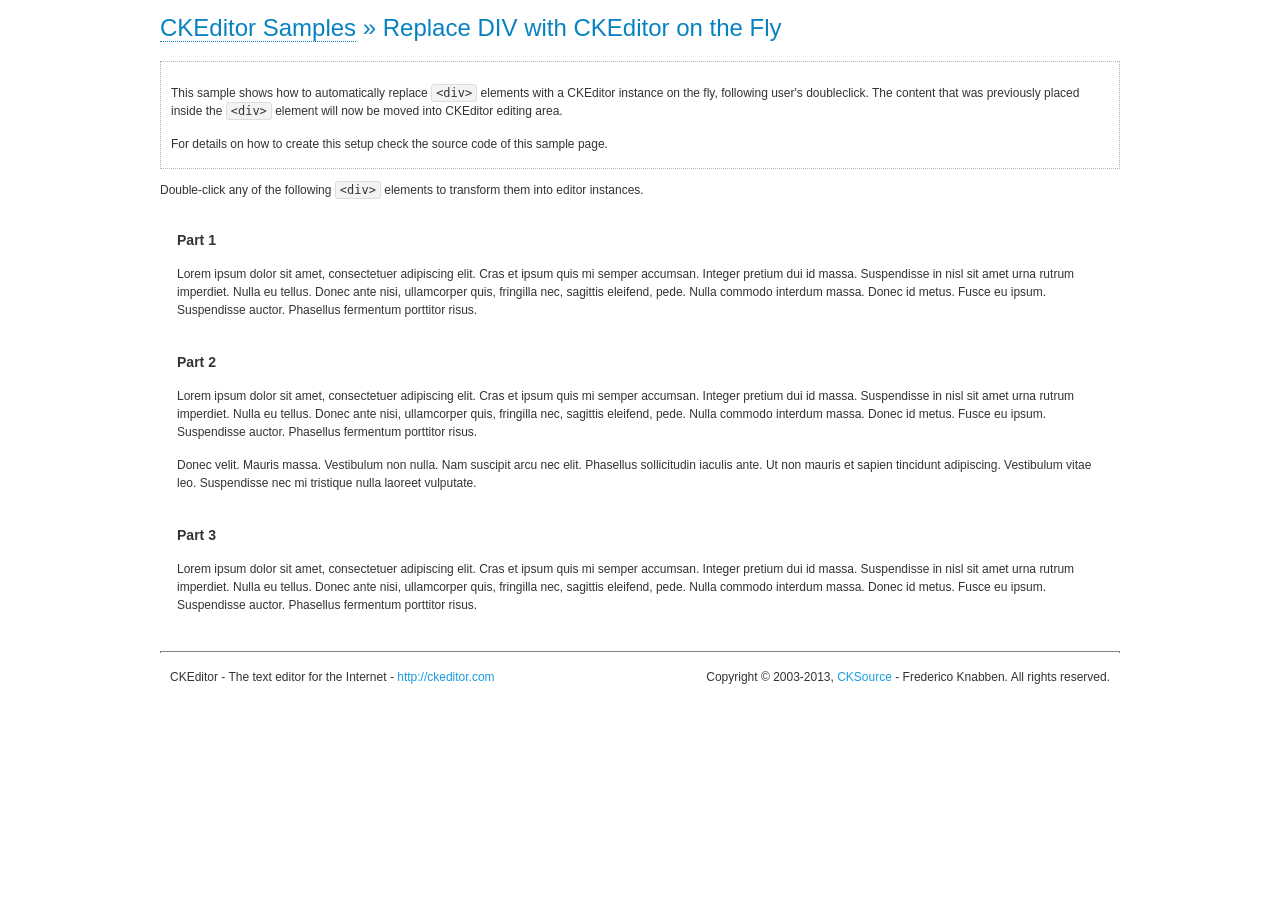
<file: Code/CMSApplication/Content/ckeditor/samples/divreplace.html>
<!DOCTYPE html>
<!--
Copyright (c) 2003-2013, CKSource - Frederico Knabben. All rights reserved.
For licensing, see LICENSE.html or http://ckeditor.com/license
-->
<html>
<head>
	<title>Replace DIV &mdash; CKEditor Sample</title>
	<meta charset="utf-8">
	<script src="../ckeditor.js"></script>
	<link href="sample.css" rel="stylesheet">
	<style>

		div.editable
		{
			border: solid 2px Transparent;
			padding-left: 15px;
			padding-right: 15px;
		}

		div.editable:hover
		{
			border-color: black;
		}

	</style>
	<script>

		// Uncomment the following code to test the "Timeout Loading Method".
		// CKEDITOR.loadFullCoreTimeout = 5;

		window.onload = function() {
			// Listen to the double click event.
			if ( window.addEventListener )
				document.body.addEventListener( 'dblclick', onDoubleClick, false );
			else if ( window.attachEvent )
				document.body.attachEvent( 'ondblclick', onDoubleClick );

		};

		function onDoubleClick( ev ) {
			// Get the element which fired the event. This is not necessarily the
			// element to which the event has been attached.
			var element = ev.target || ev.srcElement;

			// Find out the div that holds this element.
			var name;

			do {
				element = element.parentNode;
			}
			while ( element && ( name = element.nodeName.toLowerCase() ) &&
				( name != 'div' || element.className.indexOf( 'editable' ) == -1 ) && name != 'body' );

			if ( name == 'div' && element.className.indexOf( 'editable' ) != -1 )
				replaceDiv( element );
		}

		var editor;

		function replaceDiv( div ) {
			if ( editor )
				editor.destroy();

			editor = CKEDITOR.replace( div );
		}

	</script>
</head>
<body>
	<h1 class="samples">
		<a href="index.html">CKEditor Samples</a> &raquo; Replace DIV with CKEditor on the Fly
	</h1>
	<div class="description">
		<p>
			This sample shows how to automatically replace <code>&lt;div&gt;</code> elements
			with a CKEditor instance on the fly, following user's doubleclick. The content
			that was previously placed inside the <code>&lt;div&gt;</code> element will now
			be moved into CKEditor editing area.
		</p>
		<p>
			For details on how to create this setup check the source code of this sample page.
		</p>
	</div>
	<p>
		Double-click any of the following <code>&lt;div&gt;</code> elements to transform them into
		editor instances.
	</p>
	<div class="editable">
		<h3>
			Part 1
		</h3>
		<p>
			Lorem ipsum dolor sit amet, consectetuer adipiscing elit. Cras et ipsum quis mi
			semper accumsan. Integer pretium dui id massa. Suspendisse in nisl sit amet urna
			rutrum imperdiet. Nulla eu tellus. Donec ante nisi, ullamcorper quis, fringilla
			nec, sagittis eleifend, pede. Nulla commodo interdum massa. Donec id metus. Fusce
			eu ipsum. Suspendisse auctor. Phasellus fermentum porttitor risus.
		</p>
	</div>
	<div class="editable">
		<h3>
			Part 2
		</h3>
		<p>
			Lorem ipsum dolor sit amet, consectetuer adipiscing elit. Cras et ipsum quis mi
			semper accumsan. Integer pretium dui id massa. Suspendisse in nisl sit amet urna
			rutrum imperdiet. Nulla eu tellus. Donec ante nisi, ullamcorper quis, fringilla
			nec, sagittis eleifend, pede. Nulla commodo interdum massa. Donec id metus. Fusce
			eu ipsum. Suspendisse auctor. Phasellus fermentum porttitor risus.
		</p>
		<p>
			Donec velit. Mauris massa. Vestibulum non nulla. Nam suscipit arcu nec elit. Phasellus
			sollicitudin iaculis ante. Ut non mauris et sapien tincidunt adipiscing. Vestibulum
			vitae leo. Suspendisse nec mi tristique nulla laoreet vulputate.
		</p>
	</div>
	<div class="editable">
		<h3>
			Part 3
		</h3>
		<p>
			Lorem ipsum dolor sit amet, consectetuer adipiscing elit. Cras et ipsum quis mi
			semper accumsan. Integer pretium dui id massa. Suspendisse in nisl sit amet urna
			rutrum imperdiet. Nulla eu tellus. Donec ante nisi, ullamcorper quis, fringilla
			nec, sagittis eleifend, pede. Nulla commodo interdum massa. Donec id metus. Fusce
			eu ipsum. Suspendisse auctor. Phasellus fermentum porttitor risus.
		</p>
	</div>
	<div id="footer">
		<hr>
		<p>
			CKEditor - The text editor for the Internet - <a class="samples" href="http://ckeditor.com/">http://ckeditor.com</a>
		</p>
		<p id="copy">
			Copyright &copy; 2003-2013, <a class="samples" href="http://cksource.com/">CKSource</a> - Frederico
			Knabben. All rights reserved.
		</p>
	</div>
</body>
</html>
</file>
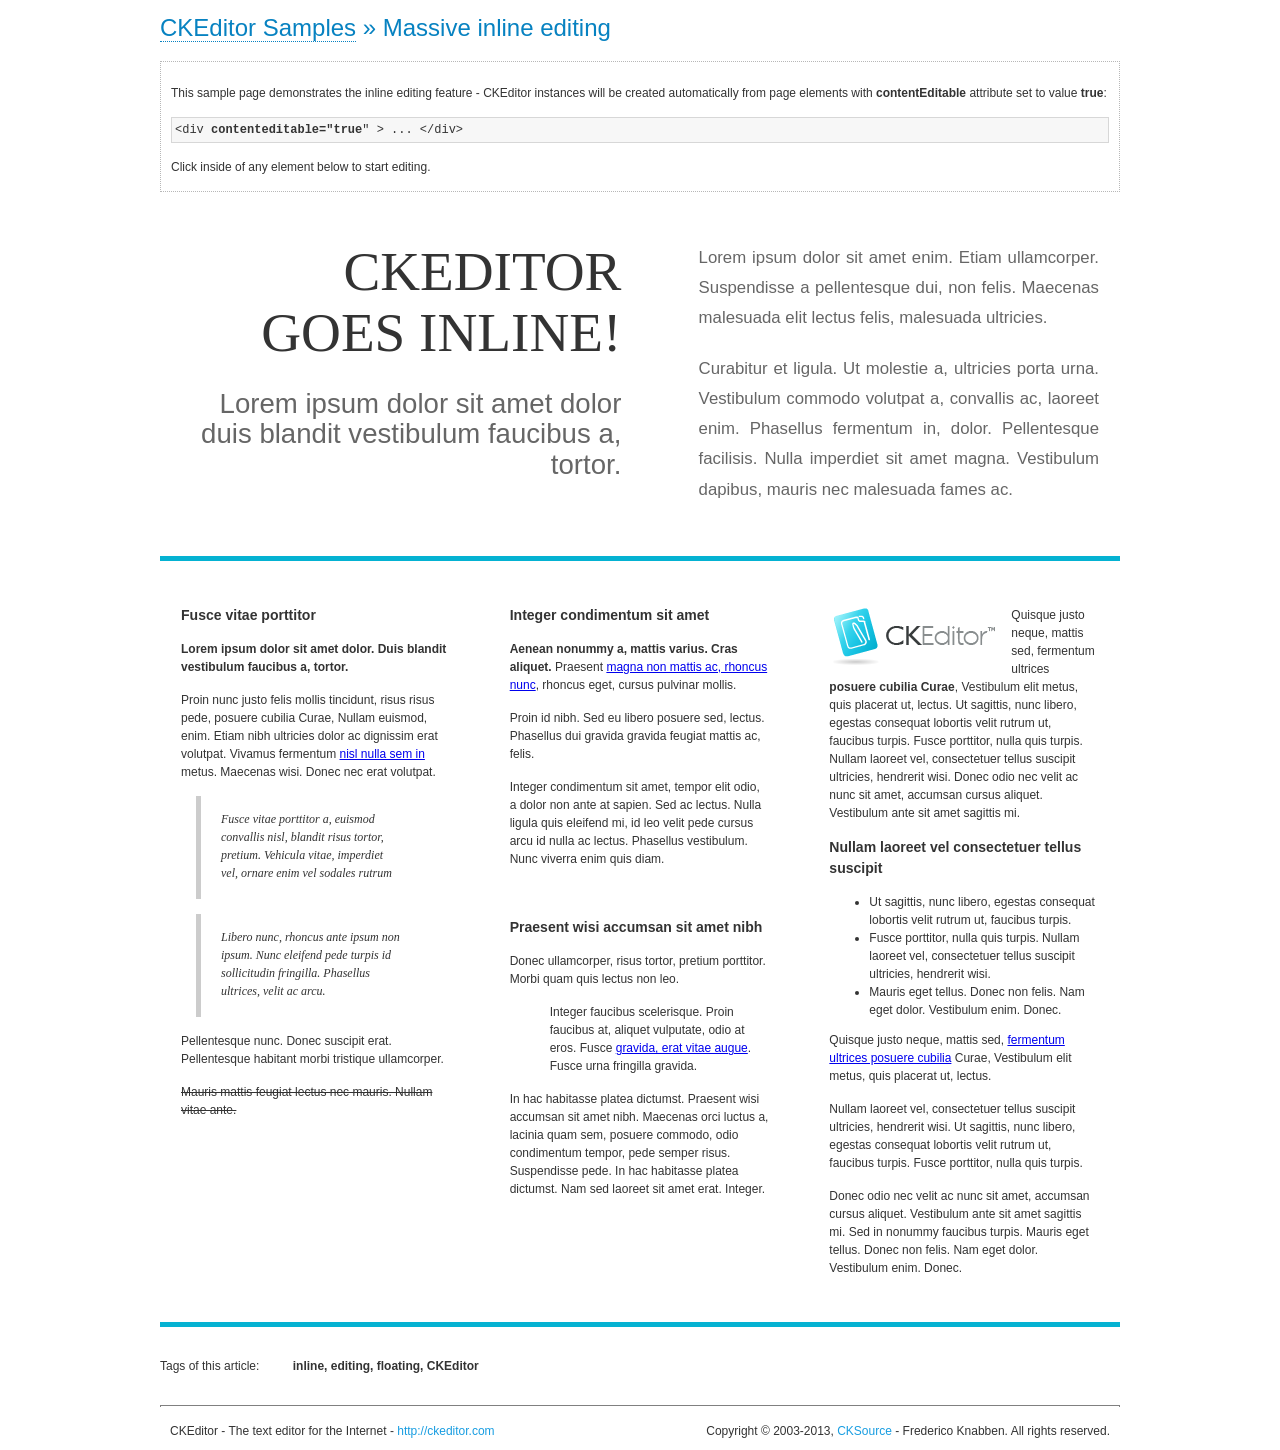
<file: Code/CMSApplication/Content/ckeditor/samples/inlineall.html>
<!DOCTYPE html>
<!--
Copyright (c) 2003-2013, CKSource - Frederico Knabben. All rights reserved.
For licensing, see LICENSE.html or http://ckeditor.com/license
-->
<html>
<head>
	<title>Massive inline editing &mdash; CKEditor Sample</title>
	<meta charset="utf-8">
	<script src="../ckeditor.js"></script>
	<script>

		// This code is generally not necessary, but it is here to demonstrate
		// how to customize specific editor instances on the fly. This fits well
		// this demo because we have editable elements (like headers) that
		// require less features.

		// The "instanceCreated" event is fired for every editor instance created.
		CKEDITOR.on( 'instanceCreated', function( event ) {
			var editor = event.editor,
				element = editor.element;

			// Customize editors for headers and tag list.
			// These editors don't need features like smileys, templates, iframes etc.
			if ( element.is( 'h1', 'h2', 'h3' ) || element.getAttribute( 'id' ) == 'taglist' ) {
				// Customize the editor configurations on "configLoaded" event,
				// which is fired after the configuration file loading and
				// execution. This makes it possible to change the
				// configurations before the editor initialization takes place.
				editor.on( 'configLoaded', function() {

					// Remove unnecessary plugins to make the editor simpler.
					editor.config.removePlugins = 'colorbutton,find,flash,font,' +
						'forms,iframe,image,newpage,removeformat,' +
						'smiley,specialchar,stylescombo,templates';

					// Rearrange the layout of the toolbar.
					editor.config.toolbarGroups = [
						{ name: 'editing',		groups: [ 'basicstyles', 'links' ] },
						{ name: 'undo' },
						{ name: 'clipboard',	groups: [ 'selection', 'clipboard' ] },
						{ name: 'about' }
					];
				});
			}
		});

	</script>
	<link href="sample.css" rel="stylesheet">
	<style>

		/* The following styles are just to make the page look nice. */

		/* Workaround to show Arial Black in Firefox. */
		@font-face
		{
			font-family: 'arial-black';
			src: local('Arial Black');
		}

		*[contenteditable="true"]
		{
			padding: 10px;
		}

		#container
		{
			width: 960px;
			margin: 30px auto 0;
		}

		#header
		{
			overflow: hidden;
			padding: 0 0 30px;
			border-bottom: 5px solid #05B2D2;
			position: relative;
		}

		#headerLeft,
		#headerRight
		{
			width: 49%;
			overflow: hidden;
		}

		#headerLeft
		{
			float: left;
			padding: 10px 1px 1px;
		}

		#headerLeft h2,
		#headerLeft h3
		{
			text-align: right;
			margin: 0;
			overflow: hidden;
			font-weight: normal;
		}

		#headerLeft h2
		{
			font-family: "Arial Black",arial-black;
			font-size: 4.6em;
			line-height: 1.1em;
			text-transform: uppercase;
		}

		#headerLeft h3
		{
			font-size: 2.3em;
			line-height: 1.1em;
			margin: .2em 0 0;
			color: #666;
		}

		#headerRight
		{
			float: right;
			padding: 1px;
		}

		#headerRight p
		{
			line-height: 1.8em;
			text-align: justify;
			margin: 0;
		}

		#headerRight p + p
		{
			margin-top: 20px;
		}

		#headerRight > div
		{
			padding: 20px;
			margin: 0 0 0 30px;
			font-size: 1.4em;
			color: #666;
		}

		#columns
		{
			color: #333;
			overflow: hidden;
			padding: 20px 0;
		}

		#columns > div
		{
			float: left;
			width: 33.3%;
		}

		#columns #column1 > div
		{
			margin-left: 1px;
		}

		#columns #column3 > div
		{
			margin-right: 1px;
		}

		#columns > div > div
		{
			margin: 0px 10px;
			padding: 10px 20px;
		}

		#columns blockquote
		{
			margin-left: 15px;
		}

		#tagLine
		{
			border-top: 5px solid #05B2D2;
			padding-top: 20px;
		}

		#taglist {
			display: inline-block;
			margin-left: 20px;
			font-weight: bold;
			margin: 0 0 0 20px;
		}

	</style>
</head>
<body>
<div>
	<h1 class="samples"><a href="index.html">CKEditor Samples</a> &raquo; Massive inline editing</h1>
	<div class="description">
		<p>This sample page demonstrates the inline editing feature - CKEditor instances will be created automatically from page elements with <strong>contentEditable</strong> attribute set to value <strong>true</strong>:</p>
		<pre class="samples">&lt;div <strong>contenteditable="true</strong>" &gt; ... &lt;/div&gt;</pre>
		<p>Click inside of any element below to start editing.</p>
	</div>
</div>
<div id="container">
	<div id="header">
		<div id="headerLeft">
			<h2 id="sampleTitle" contenteditable="true">
				CKEditor<br> Goes Inline!
			</h2>
			<h3 contenteditable="true">
				Lorem ipsum dolor sit amet dolor duis blandit vestibulum faucibus a, tortor.
			</h3>
		</div>
		<div id="headerRight">
			<div contenteditable="true">
				<p>
					Lorem ipsum dolor sit amet enim. Etiam ullamcorper. Suspendisse a pellentesque dui, non felis. Maecenas malesuada elit lectus felis, malesuada ultricies.
				</p>
				<p>
					Curabitur et ligula. Ut molestie a, ultricies porta urna. Vestibulum commodo volutpat a, convallis ac, laoreet enim. Phasellus fermentum in, dolor. Pellentesque facilisis. Nulla imperdiet sit amet magna. Vestibulum dapibus, mauris nec malesuada fames ac.
				</p>
			</div>
		</div>
	</div>
	<div id="columns">
		<div id="column1">
			<div contenteditable="true">
				<h3>
					Fusce vitae porttitor
				</h3>
				<p>
					<strong>
						Lorem ipsum dolor sit amet dolor. Duis blandit vestibulum faucibus a, tortor.
					</strong>
				</p>
				<p>
					Proin nunc justo felis mollis tincidunt, risus risus pede, posuere cubilia Curae, Nullam euismod, enim. Etiam nibh ultricies dolor ac dignissim erat volutpat. Vivamus fermentum <a href="http://ckeditor.com/">nisl nulla sem in</a> metus. Maecenas wisi. Donec nec erat volutpat.
				</p>
				<blockquote>
					<p>
						Fusce vitae porttitor a, euismod convallis nisl, blandit risus tortor, pretium.
						Vehicula vitae, imperdiet vel, ornare enim vel sodales rutrum
					</p>
				</blockquote>
				<blockquote>
					<p>
						Libero nunc, rhoncus ante ipsum non ipsum. Nunc eleifend pede turpis id sollicitudin fringilla. Phasellus ultrices, velit ac arcu.
					</p>
				</blockquote>
				<p>Pellentesque nunc. Donec suscipit erat. Pellentesque habitant morbi tristique ullamcorper.</p>
				<p><s>Mauris mattis feugiat lectus nec mauris. Nullam vitae ante.</s></p>
			</div>
		</div>
		<div id="column2">
			<div contenteditable="true">
				<h3>
					Integer condimentum sit amet
				</h3>
				<p>
					<strong>Aenean nonummy a, mattis varius. Cras aliquet.</strong>
					Praesent <a href="http://ckeditor.com/">magna non mattis ac, rhoncus nunc</a>, rhoncus eget, cursus pulvinar mollis.</p>
				<p>Proin id nibh. Sed eu libero posuere sed, lectus. Phasellus dui gravida gravida feugiat mattis ac, felis.</p>
				<p>Integer condimentum sit amet, tempor elit odio, a dolor non ante at sapien. Sed ac lectus. Nulla ligula quis eleifend mi, id leo velit pede cursus arcu id nulla ac lectus. Phasellus vestibulum. Nunc viverra enim quis diam.</p>
			</div>
			<div contenteditable="true">
				<h3>
					Praesent wisi accumsan sit amet nibh
				</h3>
				<p>Donec ullamcorper, risus tortor, pretium porttitor. Morbi quam quis lectus non leo.</p>
				<p style="margin-left: 40px; ">Integer faucibus scelerisque. Proin faucibus at, aliquet vulputate, odio at eros. Fusce <a href="http://ckeditor.com/">gravida, erat vitae augue</a>. Fusce urna fringilla gravida.</p>
				<p>In hac habitasse platea dictumst. Praesent wisi accumsan sit amet nibh. Maecenas orci luctus a, lacinia quam sem, posuere commodo, odio condimentum tempor, pede semper risus. Suspendisse pede. In hac habitasse platea dictumst. Nam sed laoreet sit amet erat. Integer.</p>
			</div>
		</div>
		<div id="column3">
			<div contenteditable="true">
				<p>
					<img src="assets/inlineall/logo.png" alt="CKEditor logo" style="float:left">
				</p>
				<p>Quisque justo neque, mattis sed, fermentum ultrices <strong>posuere cubilia Curae</strong>, Vestibulum elit metus, quis placerat ut, lectus. Ut sagittis, nunc libero, egestas consequat lobortis velit rutrum ut, faucibus turpis. Fusce porttitor, nulla quis turpis. Nullam laoreet vel, consectetuer tellus suscipit ultricies, hendrerit wisi. Donec odio nec velit ac nunc sit amet, accumsan cursus aliquet. Vestibulum ante sit amet sagittis mi.</p>
				<h3>
					Nullam laoreet vel consectetuer tellus suscipit
				</h3>
				<ul>
					<li>Ut sagittis, nunc libero, egestas consequat lobortis velit rutrum ut, faucibus turpis.</li>
					<li>Fusce porttitor, nulla quis turpis. Nullam laoreet vel, consectetuer tellus suscipit ultricies, hendrerit wisi.</li>
					<li>Mauris eget tellus. Donec non felis. Nam eget dolor. Vestibulum enim. Donec.</li>
				</ul>
				<p>Quisque justo neque, mattis sed, <a href="http://ckeditor.com/">fermentum ultrices posuere cubilia</a> Curae, Vestibulum elit metus, quis placerat ut, lectus.</p>
				<p>Nullam laoreet vel, consectetuer tellus suscipit ultricies, hendrerit wisi. Ut sagittis, nunc libero, egestas consequat lobortis velit rutrum ut, faucibus turpis. Fusce porttitor, nulla quis turpis.</p>
				<p>Donec odio nec velit ac nunc sit amet, accumsan cursus aliquet. Vestibulum ante sit amet sagittis mi. Sed in nonummy faucibus turpis. Mauris eget tellus. Donec non felis. Nam eget dolor. Vestibulum enim. Donec.</p>
			</div>
		</div>
	</div>
	<div id="tagLine">
		Tags of this article:
		<p id="taglist" contenteditable="true">
			inline, editing, floating, CKEditor
		</p>
	</div>
</div>
<div id="footer">
	<hr>
	<p>
		CKEditor - The text editor for the Internet - <a class="samples" href="http://ckeditor.com/">
			http://ckeditor.com</a>
	</p>
	<p id="copy">
		Copyright &copy; 2003-2013, <a class="samples" href="http://cksource.com/">CKSource</a>
		- Frederico Knabben. All rights reserved.
	</p>
</div>
</body>
</html>
</file>
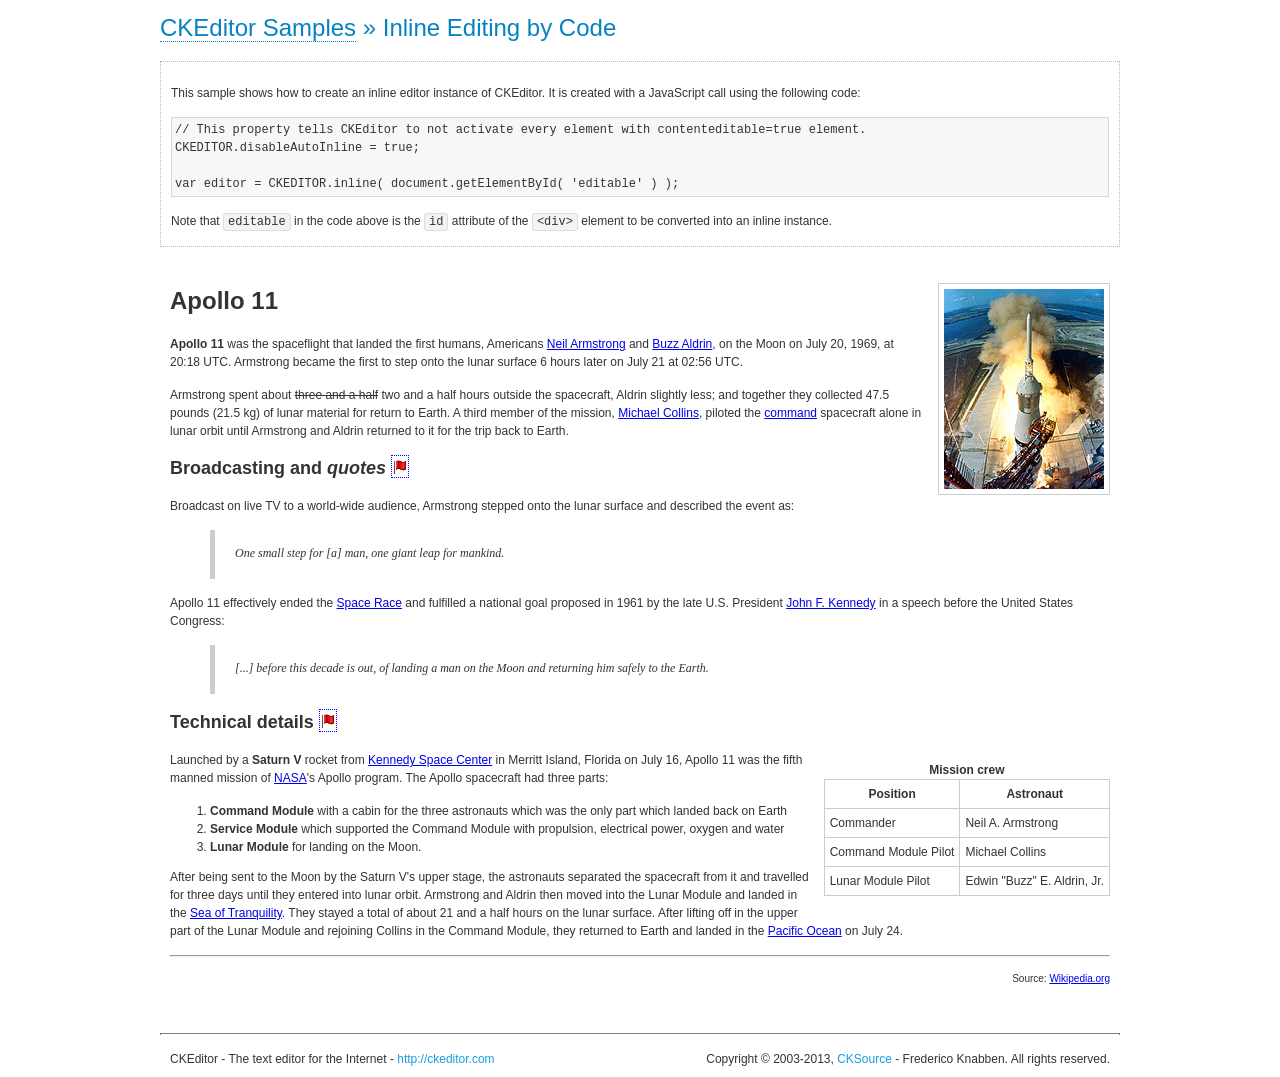
<file: Code/CMSApplication/Content/ckeditor/samples/inlinebycode.html>
<!DOCTYPE html>
<!--
Copyright (c) 2003-2013, CKSource - Frederico Knabben. All rights reserved.
For licensing, see LICENSE.html or http://ckeditor.com/license
-->
<html>
<head>
	<title>Inline Editing by Code &mdash; CKEditor Sample</title>
	<meta charset="utf-8">
	<script src="../ckeditor.js"></script>
	<link href="sample.css" rel="stylesheet">
	<style>

		#editable
		{
			padding: 10px;
			float: left;
		}

	</style>
</head>
<body>
	<h1 class="samples">
		<a href="index.html">CKEditor Samples</a> &raquo; Inline Editing by Code
	</h1>
	<div class="description">
		<p>
			This sample shows how to create an inline editor instance of CKEditor. It is created
			with a JavaScript call using the following code:
		</p>
<pre class="samples">
// This property tells CKEditor to not activate every element with contenteditable=true element.
CKEDITOR.disableAutoInline = true;

var editor = CKEDITOR.inline( document.getElementById( 'editable' ) );
</pre>
		<p>
			Note that <code>editable</code> in the code above is the <code>id</code>
			attribute of the <code>&lt;div&gt;</code> element to be converted into an inline instance.
		</p>
	</div>
	<div id="editable" contenteditable="true">
		<h1><img alt="Saturn V carrying Apollo 11" class="right" src="assets/sample.jpg" /> Apollo 11</h1>

		<p><b>Apollo 11</b> was the spaceflight that landed the first humans, Americans <a href="http://en.wikipedia.org/wiki/Neil_Armstrong" title="Neil Armstrong">Neil Armstrong</a> and <a href="http://en.wikipedia.org/wiki/Buzz_Aldrin" title="Buzz Aldrin">Buzz Aldrin</a>, on the Moon on July 20, 1969, at 20:18 UTC. Armstrong became the first to step onto the lunar surface 6 hours later on July 21 at 02:56 UTC.</p>

		<p>Armstrong spent about <s>three and a half</s> two and a half hours outside the spacecraft, Aldrin slightly less; and together they collected 47.5 pounds (21.5&nbsp;kg) of lunar material for return to Earth. A third member of the mission, <a href="http://en.wikipedia.org/wiki/Michael_Collins_(astronaut)" title="Michael Collins (astronaut)">Michael Collins</a>, piloted the <a href="http://en.wikipedia.org/wiki/Apollo_Command/Service_Module" title="Apollo Command/Service Module">command</a> spacecraft alone in lunar orbit until Armstrong and Aldrin returned to it for the trip back to Earth.</p>

		<h2>Broadcasting and <em>quotes</em> <a id="quotes" name="quotes"></a></h2>

		<p>Broadcast on live TV to a world-wide audience, Armstrong stepped onto the lunar surface and described the event as:</p>

		<blockquote>
			<p>One small step for [a] man, one giant leap for mankind.</p>
		</blockquote>

		<p>Apollo 11 effectively ended the <a href="http://en.wikipedia.org/wiki/Space_Race" title="Space Race">Space Race</a> and fulfilled a national goal proposed in 1961 by the late U.S. President <a href="http://en.wikipedia.org/wiki/John_F._Kennedy" title="John F. Kennedy">John F. Kennedy</a> in a speech before the United States Congress:</p>

		<blockquote>
			<p>[...] before this decade is out, of landing a man on the Moon and returning him safely to the Earth.</p>
		</blockquote>

		<h2>Technical details <a id="tech-details" name="tech-details"></a></h2>

		<table align="right" border="1" bordercolor="#ccc" cellpadding="5" cellspacing="0" style="border-collapse:collapse;margin:10px 0 10px 15px;">
			<caption><strong>Mission crew</strong></caption>
			<thead>
			<tr>
				<th scope="col">Position</th>
				<th scope="col">Astronaut</th>
			</tr>
			</thead>
			<tbody>
			<tr>
				<td>Commander</td>
				<td>Neil A. Armstrong</td>
			</tr>
			<tr>
				<td>Command Module Pilot</td>
				<td>Michael Collins</td>
			</tr>
			<tr>
				<td>Lunar Module Pilot</td>
				<td>Edwin &quot;Buzz&quot; E. Aldrin, Jr.</td>
			</tr>
			</tbody>
		</table>

		<p>Launched by a <strong>Saturn V</strong> rocket from <a href="http://en.wikipedia.org/wiki/Kennedy_Space_Center" title="Kennedy Space Center">Kennedy Space Center</a> in Merritt Island, Florida on July 16, Apollo 11 was the fifth manned mission of <a href="http://en.wikipedia.org/wiki/NASA" title="NASA">NASA</a>&#39;s Apollo program. The Apollo spacecraft had three parts:</p>

		<ol>
			<li><strong>Command Module</strong> with a cabin for the three astronauts which was the only part which landed back on Earth</li>
			<li><strong>Service Module</strong> which supported the Command Module with propulsion, electrical power, oxygen and water</li>
			<li><strong>Lunar Module</strong> for landing on the Moon.</li>
		</ol>

		<p>After being sent to the Moon by the Saturn V&#39;s upper stage, the astronauts separated the spacecraft from it and travelled for three days until they entered into lunar orbit. Armstrong and Aldrin then moved into the Lunar Module and landed in the <a href="http://en.wikipedia.org/wiki/Mare_Tranquillitatis" title="Mare Tranquillitatis">Sea of Tranquility</a>. They stayed a total of about 21 and a half hours on the lunar surface. After lifting off in the upper part of the Lunar Module and rejoining Collins in the Command Module, they returned to Earth and landed in the <a href="http://en.wikipedia.org/wiki/Pacific_Ocean" title="Pacific Ocean">Pacific Ocean</a> on July 24.</p>

		<hr />
		<p style="text-align: right;"><small>Source: <a href="http://en.wikipedia.org/wiki/Apollo_11">Wikipedia.org</a></small></p>
	</div>
	<script>

		// We need to turn off the automatic editor creation first.
		CKEDITOR.disableAutoInline = true;

		var editor = CKEDITOR.inline( 'editable' );

	</script>
	<div id="footer">
		<hr>
		<p contenteditable="true">
			CKEditor - The text editor for the Internet - <a class="samples" href="http://ckeditor.com/">
				http://ckeditor.com</a>
		</p>
		<p id="copy">
			Copyright &copy; 2003-2013, <a class="samples" href="http://cksource.com/">CKSource</a>
			- Frederico Knabben. All rights reserved.
		</p>
	</div>
</body>
</html>
</file>
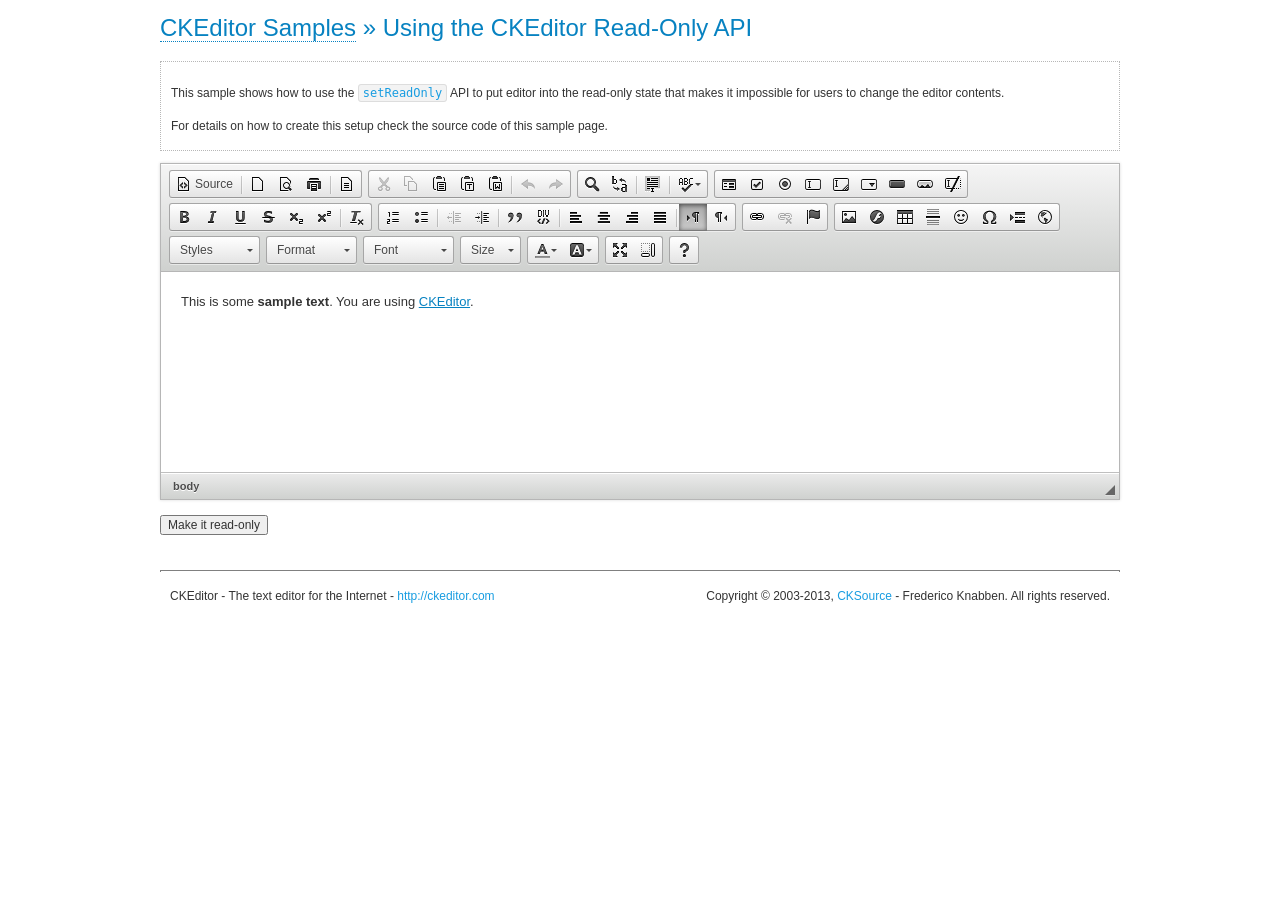
<file: Code/CMSApplication/Content/ckeditor/samples/readonly.html>
<!DOCTYPE html>
<!--
Copyright (c) 2003-2013, CKSource - Frederico Knabben. All rights reserved.
For licensing, see LICENSE.html or http://ckeditor.com/license
-->
<html>
<head>
	<title>Using the CKEditor Read-Only API &mdash; CKEditor Sample</title>
	<meta charset="utf-8">
	<script src="../ckeditor.js"></script>
	<link rel="stylesheet" href="sample.css">
	<script>

		var editor;

		// The instanceReady event is fired, when an instance of CKEditor has finished
		// its initialization.
		CKEDITOR.on( 'instanceReady', function( ev ) {
			editor = ev.editor;

			// Show this "on" button.
			document.getElementById( 'readOnlyOn' ).style.display = '';

			// Event fired when the readOnly property changes.
			editor.on( 'readOnly', function() {
				document.getElementById( 'readOnlyOn' ).style.display = this.readOnly ? 'none' : '';
				document.getElementById( 'readOnlyOff' ).style.display = this.readOnly ? '' : 'none';
			});
		});

		function toggleReadOnly( isReadOnly ) {
			// Change the read-only state of the editor.
			// http://docs.ckeditor.com/#!/api/CKEDITOR.editor-method-setReadOnly
			editor.setReadOnly( isReadOnly );
		}

	</script>
</head>
<body>
	<h1 class="samples">
		<a href="index.html">CKEditor Samples</a> &raquo; Using the CKEditor Read-Only API
	</h1>
	<div class="description">
		<p>
			This sample shows how to use the
			<code><a class="samples" href="http://docs.ckeditor.com/#!/api/CKEDITOR.editor-method-setReadOnly">setReadOnly</a></code>
			API to put editor into the read-only state that makes it impossible for users to change the editor contents.
		</p>
		<p>
			For details on how to create this setup check the source code of this sample page.
		</p>
	</div>
	<form action="sample_posteddata.php" method="post">
		<p>
			<textarea class="ckeditor" id="editor1" name="editor1" cols="100" rows="10">&lt;p&gt;This is some &lt;strong&gt;sample text&lt;/strong&gt;. You are using &lt;a href="http://ckeditor.com/"&gt;CKEditor&lt;/a&gt;.&lt;/p&gt;</textarea>
		</p>
		<p>
			<input id="readOnlyOn" onclick="toggleReadOnly();" type="button" value="Make it read-only" style="display:none">
			<input id="readOnlyOff" onclick="toggleReadOnly( false );" type="button" value="Make it editable again" style="display:none">
		</p>
	</form>
	<div id="footer">
		<hr>
		<p>
			CKEditor - The text editor for the Internet - <a class="samples" href="http://ckeditor.com/">http://ckeditor.com</a>
		</p>
		<p id="copy">
			Copyright &copy; 2003-2013, <a class="samples" href="http://cksource.com/">CKSource</a> - Frederico
			Knabben. All rights reserved.
		</p>
	</div>
</body>
</html>
</file>
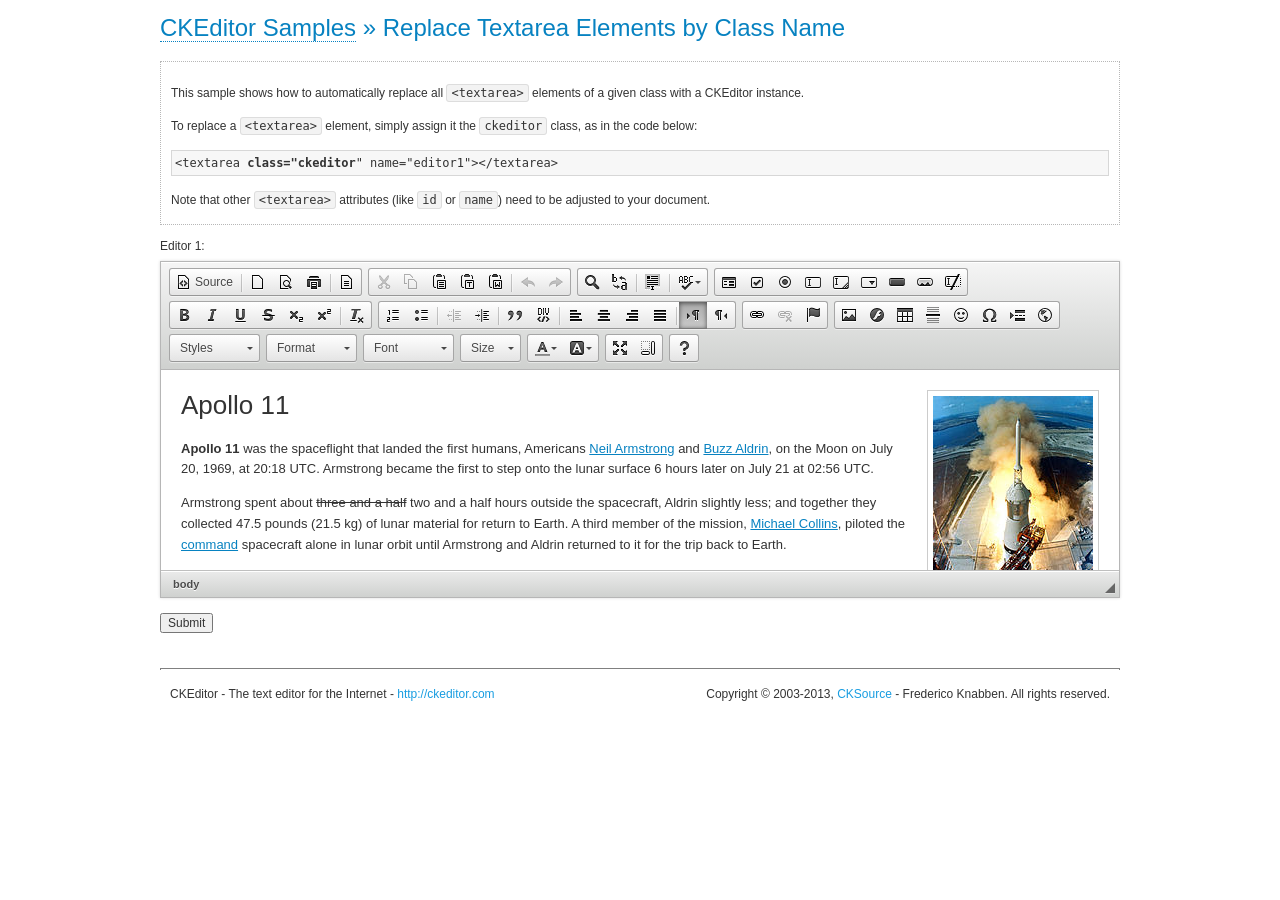
<file: Code/CMSApplication/Content/ckeditor/samples/replacebyclass.html>
<!DOCTYPE html>
<!--
Copyright (c) 2003-2013, CKSource - Frederico Knabben. All rights reserved.
For licensing, see LICENSE.html or http://ckeditor.com/license
-->
<html>
<head>
	<title>Replace Textareas by Class Name &mdash; CKEditor Sample</title>
	<meta charset="utf-8">
	<script src="../ckeditor.js"></script>
	<link rel="stylesheet" href="sample.css">
</head>
<body>
	<h1 class="samples">
		<a href="index.html">CKEditor Samples</a> &raquo; Replace Textarea Elements by Class Name
	</h1>
	<div class="description">
		<p>
			This sample shows how to automatically replace all <code>&lt;textarea&gt;</code> elements
			of a given class with a CKEditor instance.
		</p>
		<p>
			To replace a <code>&lt;textarea&gt;</code> element, simply assign it the <code>ckeditor</code>
			class, as in the code below:
		</p>
<pre class="samples">
&lt;textarea <strong>class="ckeditor</strong>" name="editor1"&gt;&lt;/textarea&gt;
</pre>
		<p>
			Note that other <code>&lt;textarea&gt;</code> attributes (like <code>id</code> or <code>name</code>) need to be adjusted to your document.
		</p>
	</div>
	<form action="sample_posteddata.php" method="post">
		<p>
			<label for="editor1">
				Editor 1:
			</label>
			<textarea class="ckeditor" cols="80" id="editor1" name="editor1" rows="10">
				&lt;h1&gt;&lt;img alt=&quot;Saturn V carrying Apollo 11&quot; class=&quot;right&quot; src=&quot;assets/sample.jpg&quot;/&gt; Apollo 11&lt;/h1&gt; &lt;p&gt;&lt;b&gt;Apollo 11&lt;/b&gt; was the spaceflight that landed the first humans, Americans &lt;a href=&quot;http://en.wikipedia.org/wiki/Neil_Armstrong&quot; title=&quot;Neil Armstrong&quot;&gt;Neil Armstrong&lt;/a&gt; and &lt;a href=&quot;http://en.wikipedia.org/wiki/Buzz_Aldrin&quot; title=&quot;Buzz Aldrin&quot;&gt;Buzz Aldrin&lt;/a&gt;, on the Moon on July 20, 1969, at 20:18 UTC. Armstrong became the first to step onto the lunar surface 6 hours later on July 21 at 02:56 UTC.&lt;/p&gt; &lt;p&gt;Armstrong spent about &lt;s&gt;three and a half&lt;/s&gt; two and a half hours outside the spacecraft, Aldrin slightly less; and together they collected 47.5 pounds (21.5&amp;nbsp;kg) of lunar material for return to Earth. A third member of the mission, &lt;a href=&quot;http://en.wikipedia.org/wiki/Michael_Collins_(astronaut)&quot; title=&quot;Michael Collins (astronaut)&quot;&gt;Michael Collins&lt;/a&gt;, piloted the &lt;a href=&quot;http://en.wikipedia.org/wiki/Apollo_Command/Service_Module&quot; title=&quot;Apollo Command/Service Module&quot;&gt;command&lt;/a&gt; spacecraft alone in lunar orbit until Armstrong and Aldrin returned to it for the trip back to Earth.&lt;/p&gt; &lt;h2&gt;Broadcasting and &lt;em&gt;quotes&lt;/em&gt; &lt;a id=&quot;quotes&quot; name=&quot;quotes&quot;&gt;&lt;/a&gt;&lt;/h2&gt; &lt;p&gt;Broadcast on live TV to a world-wide audience, Armstrong stepped onto the lunar surface and described the event as:&lt;/p&gt; &lt;blockquote&gt;&lt;p&gt;One small step for [a] man, one giant leap for mankind.&lt;/p&gt;&lt;/blockquote&gt; &lt;p&gt;Apollo 11 effectively ended the &lt;a href=&quot;http://en.wikipedia.org/wiki/Space_Race&quot; title=&quot;Space Race&quot;&gt;Space Race&lt;/a&gt; and fulfilled a national goal proposed in 1961 by the late U.S. President &lt;a href=&quot;http://en.wikipedia.org/wiki/John_F._Kennedy&quot; title=&quot;John F. Kennedy&quot;&gt;John F. Kennedy&lt;/a&gt; in a speech before the United States Congress:&lt;/p&gt; &lt;blockquote&gt;&lt;p&gt;[...] before this decade is out, of landing a man on the Moon and returning him safely to the Earth.&lt;/p&gt;&lt;/blockquote&gt; &lt;h2&gt;Technical details &lt;a id=&quot;tech-details&quot; name=&quot;tech-details&quot;&gt;&lt;/a&gt;&lt;/h2&gt; &lt;table align=&quot;right&quot; border=&quot;1&quot; bordercolor=&quot;#ccc&quot; cellpadding=&quot;5&quot; cellspacing=&quot;0&quot; style=&quot;border-collapse:collapse;margin:10px 0 10px 15px;&quot;&gt; &lt;caption&gt;&lt;strong&gt;Mission crew&lt;/strong&gt;&lt;/caption&gt; &lt;thead&gt; &lt;tr&gt; &lt;th scope=&quot;col&quot;&gt;Position&lt;/th&gt; &lt;th scope=&quot;col&quot;&gt;Astronaut&lt;/th&gt; &lt;/tr&gt; &lt;/thead&gt; &lt;tbody&gt; &lt;tr&gt; &lt;td&gt;Commander&lt;/td&gt; &lt;td&gt;Neil A. Armstrong&lt;/td&gt; &lt;/tr&gt; &lt;tr&gt; &lt;td&gt;Command Module Pilot&lt;/td&gt; &lt;td&gt;Michael Collins&lt;/td&gt; &lt;/tr&gt; &lt;tr&gt; &lt;td&gt;Lunar Module Pilot&lt;/td&gt; &lt;td&gt;Edwin &amp;quot;Buzz&amp;quot; E. Aldrin, Jr.&lt;/td&gt; &lt;/tr&gt; &lt;/tbody&gt; &lt;/table&gt; &lt;p&gt;Launched by a &lt;strong&gt;Saturn V&lt;/strong&gt; rocket from &lt;a href=&quot;http://en.wikipedia.org/wiki/Kennedy_Space_Center&quot; title=&quot;Kennedy Space Center&quot;&gt;Kennedy Space Center&lt;/a&gt; in Merritt Island, Florida on July 16, Apollo 11 was the fifth manned mission of &lt;a href=&quot;http://en.wikipedia.org/wiki/NASA&quot; title=&quot;NASA&quot;&gt;NASA&lt;/a&gt;&amp;#39;s Apollo program. The Apollo spacecraft had three parts:&lt;/p&gt; &lt;ol&gt; &lt;li&gt;&lt;strong&gt;Command Module&lt;/strong&gt; with a cabin for the three astronauts which was the only part which landed back on Earth&lt;/li&gt; &lt;li&gt;&lt;strong&gt;Service Module&lt;/strong&gt; which supported the Command Module with propulsion, electrical power, oxygen and water&lt;/li&gt; &lt;li&gt;&lt;strong&gt;Lunar Module&lt;/strong&gt; for landing on the Moon.&lt;/li&gt; &lt;/ol&gt; &lt;p&gt;After being sent to the Moon by the Saturn V&amp;#39;s upper stage, the astronauts separated the spacecraft from it and travelled for three days until they entered into lunar orbit. Armstrong and Aldrin then moved into the Lunar Module and landed in the &lt;a href=&quot;http://en.wikipedia.org/wiki/Mare_Tranquillitatis&quot; title=&quot;Mare Tranquillitatis&quot;&gt;Sea of Tranquility&lt;/a&gt;. They stayed a total of about 21 and a half hours on the lunar surface. After lifting off in the upper part of the Lunar Module and rejoining Collins in the Command Module, they returned to Earth and landed in the &lt;a href=&quot;http://en.wikipedia.org/wiki/Pacific_Ocean&quot; title=&quot;Pacific Ocean&quot;&gt;Pacific Ocean&lt;/a&gt; on July 24.&lt;/p&gt; &lt;hr/&gt; &lt;p style=&quot;text-align: right;&quot;&gt;&lt;small&gt;Source: &lt;a href=&quot;http://en.wikipedia.org/wiki/Apollo_11&quot;&gt;Wikipedia.org&lt;/a&gt;&lt;/small&gt;&lt;/p&gt;
			</textarea>
		</p>
		<p>
			<input type="submit" value="Submit">
		</p>
	</form>
	<div id="footer">
		<hr>
		<p>
			CKEditor - The text editor for the Internet - <a class="samples" href="http://ckeditor.com/">http://ckeditor.com</a>
		</p>
		<p id="copy">
			Copyright &copy; 2003-2013, <a class="samples" href="http://cksource.com/">CKSource</a> - Frederico
			Knabben. All rights reserved.
		</p>
	</div>
</body>
</html>
</file>
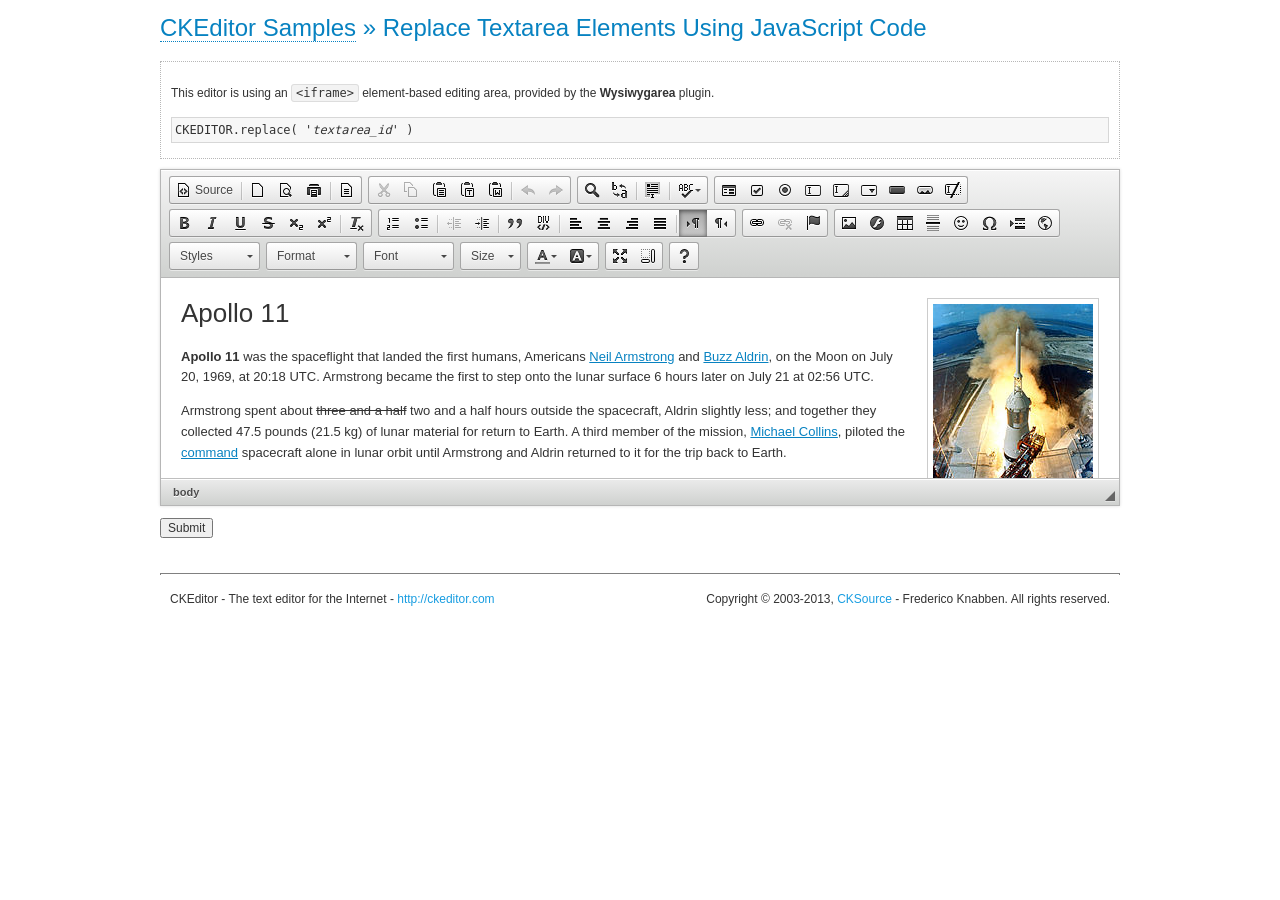
<file: Code/CMSApplication/Content/ckeditor/samples/replacebycode.html>
<!DOCTYPE html>
<!--
Copyright (c) 2003-2013, CKSource - Frederico Knabben. All rights reserved.
For licensing, see LICENSE.html or http://ckeditor.com/license
-->
<html>
<head>
	<title>Replace Textarea by Code &mdash; CKEditor Sample</title>
	<meta charset="utf-8">
	<script src="../ckeditor.js"></script>
	<link href="sample.css" rel="stylesheet">
</head>
<body>
	<h1 class="samples">
		<a href="index.html">CKEditor Samples</a> &raquo; Replace Textarea Elements Using JavaScript Code
	</h1>
	<form action="sample_posteddata.php" method="post">
		<div class="description">
			<p>
				This editor is using an <code>&lt;iframe&gt;</code> element-based editing area, provided by the <strong>Wysiwygarea</strong> plugin.
			</p>
<pre class="samples">
CKEDITOR.replace( '<em>textarea_id</em>' )
</pre>
		</div>
		<textarea cols="80" id="editor1" name="editor1" rows="10">
			&lt;h1&gt;&lt;img alt=&quot;Saturn V carrying Apollo 11&quot; class=&quot;right&quot; src=&quot;assets/sample.jpg&quot;/&gt; Apollo 11&lt;/h1&gt; &lt;p&gt;&lt;b&gt;Apollo 11&lt;/b&gt; was the spaceflight that landed the first humans, Americans &lt;a href=&quot;http://en.wikipedia.org/wiki/Neil_Armstrong&quot; title=&quot;Neil Armstrong&quot;&gt;Neil Armstrong&lt;/a&gt; and &lt;a href=&quot;http://en.wikipedia.org/wiki/Buzz_Aldrin&quot; title=&quot;Buzz Aldrin&quot;&gt;Buzz Aldrin&lt;/a&gt;, on the Moon on July 20, 1969, at 20:18 UTC. Armstrong became the first to step onto the lunar surface 6 hours later on July 21 at 02:56 UTC.&lt;/p&gt; &lt;p&gt;Armstrong spent about &lt;s&gt;three and a half&lt;/s&gt; two and a half hours outside the spacecraft, Aldrin slightly less; and together they collected 47.5 pounds (21.5&amp;nbsp;kg) of lunar material for return to Earth. A third member of the mission, &lt;a href=&quot;http://en.wikipedia.org/wiki/Michael_Collins_(astronaut)&quot; title=&quot;Michael Collins (astronaut)&quot;&gt;Michael Collins&lt;/a&gt;, piloted the &lt;a href=&quot;http://en.wikipedia.org/wiki/Apollo_Command/Service_Module&quot; title=&quot;Apollo Command/Service Module&quot;&gt;command&lt;/a&gt; spacecraft alone in lunar orbit until Armstrong and Aldrin returned to it for the trip back to Earth.&lt;/p&gt; &lt;h2&gt;Broadcasting and &lt;em&gt;quotes&lt;/em&gt; &lt;a id=&quot;quotes&quot; name=&quot;quotes&quot;&gt;&lt;/a&gt;&lt;/h2&gt; &lt;p&gt;Broadcast on live TV to a world-wide audience, Armstrong stepped onto the lunar surface and described the event as:&lt;/p&gt; &lt;blockquote&gt;&lt;p&gt;One small step for [a] man, one giant leap for mankind.&lt;/p&gt;&lt;/blockquote&gt; &lt;p&gt;Apollo 11 effectively ended the &lt;a href=&quot;http://en.wikipedia.org/wiki/Space_Race&quot; title=&quot;Space Race&quot;&gt;Space Race&lt;/a&gt; and fulfilled a national goal proposed in 1961 by the late U.S. President &lt;a href=&quot;http://en.wikipedia.org/wiki/John_F._Kennedy&quot; title=&quot;John F. Kennedy&quot;&gt;John F. Kennedy&lt;/a&gt; in a speech before the United States Congress:&lt;/p&gt; &lt;blockquote&gt;&lt;p&gt;[...] before this decade is out, of landing a man on the Moon and returning him safely to the Earth.&lt;/p&gt;&lt;/blockquote&gt; &lt;h2&gt;Technical details &lt;a id=&quot;tech-details&quot; name=&quot;tech-details&quot;&gt;&lt;/a&gt;&lt;/h2&gt; &lt;table align=&quot;right&quot; border=&quot;1&quot; bordercolor=&quot;#ccc&quot; cellpadding=&quot;5&quot; cellspacing=&quot;0&quot; style=&quot;border-collapse:collapse;margin:10px 0 10px 15px;&quot;&gt; &lt;caption&gt;&lt;strong&gt;Mission crew&lt;/strong&gt;&lt;/caption&gt; &lt;thead&gt; &lt;tr&gt; &lt;th scope=&quot;col&quot;&gt;Position&lt;/th&gt; &lt;th scope=&quot;col&quot;&gt;Astronaut&lt;/th&gt; &lt;/tr&gt; &lt;/thead&gt; &lt;tbody&gt; &lt;tr&gt; &lt;td&gt;Commander&lt;/td&gt; &lt;td&gt;Neil A. Armstrong&lt;/td&gt; &lt;/tr&gt; &lt;tr&gt; &lt;td&gt;Command Module Pilot&lt;/td&gt; &lt;td&gt;Michael Collins&lt;/td&gt; &lt;/tr&gt; &lt;tr&gt; &lt;td&gt;Lunar Module Pilot&lt;/td&gt; &lt;td&gt;Edwin &amp;quot;Buzz&amp;quot; E. Aldrin, Jr.&lt;/td&gt; &lt;/tr&gt; &lt;/tbody&gt; &lt;/table&gt; &lt;p&gt;Launched by a &lt;strong&gt;Saturn V&lt;/strong&gt; rocket from &lt;a href=&quot;http://en.wikipedia.org/wiki/Kennedy_Space_Center&quot; title=&quot;Kennedy Space Center&quot;&gt;Kennedy Space Center&lt;/a&gt; in Merritt Island, Florida on July 16, Apollo 11 was the fifth manned mission of &lt;a href=&quot;http://en.wikipedia.org/wiki/NASA&quot; title=&quot;NASA&quot;&gt;NASA&lt;/a&gt;&amp;#39;s Apollo program. The Apollo spacecraft had three parts:&lt;/p&gt; &lt;ol&gt; &lt;li&gt;&lt;strong&gt;Command Module&lt;/strong&gt; with a cabin for the three astronauts which was the only part which landed back on Earth&lt;/li&gt; &lt;li&gt;&lt;strong&gt;Service Module&lt;/strong&gt; which supported the Command Module with propulsion, electrical power, oxygen and water&lt;/li&gt; &lt;li&gt;&lt;strong&gt;Lunar Module&lt;/strong&gt; for landing on the Moon.&lt;/li&gt; &lt;/ol&gt; &lt;p&gt;After being sent to the Moon by the Saturn V&amp;#39;s upper stage, the astronauts separated the spacecraft from it and travelled for three days until they entered into lunar orbit. Armstrong and Aldrin then moved into the Lunar Module and landed in the &lt;a href=&quot;http://en.wikipedia.org/wiki/Mare_Tranquillitatis&quot; title=&quot;Mare Tranquillitatis&quot;&gt;Sea of Tranquility&lt;/a&gt;. They stayed a total of about 21 and a half hours on the lunar surface. After lifting off in the upper part of the Lunar Module and rejoining Collins in the Command Module, they returned to Earth and landed in the &lt;a href=&quot;http://en.wikipedia.org/wiki/Pacific_Ocean&quot; title=&quot;Pacific Ocean&quot;&gt;Pacific Ocean&lt;/a&gt; on July 24.&lt;/p&gt; &lt;hr/&gt; &lt;p style=&quot;text-align: right;&quot;&gt;&lt;small&gt;Source: &lt;a href=&quot;http://en.wikipedia.org/wiki/Apollo_11&quot;&gt;Wikipedia.org&lt;/a&gt;&lt;/small&gt;&lt;/p&gt;
		</textarea>
		<script>

			// This call can be placed at any point after the
			// <textarea>, or inside a <head><script> in a
			// window.onload event handler.

			// Replace the <textarea id="editor"> with an CKEditor
			// instance, using default configurations.

			CKEDITOR.replace( 'editor1' );

		</script>
		<p>
			<input type="submit" value="Submit">
		</p>
	</form>
	<div id="footer">
		<hr>
		<p>
			CKEditor - The text editor for the Internet - <a class="samples" href="http://ckeditor.com/">http://ckeditor.com</a>
		</p>
		<p id="copy">
			Copyright &copy; 2003-2013, <a class="samples" href="http://cksource.com/">CKSource</a> - Frederico
			Knabben. All rights reserved.
		</p>
	</div>
</body>
</html>
</file>
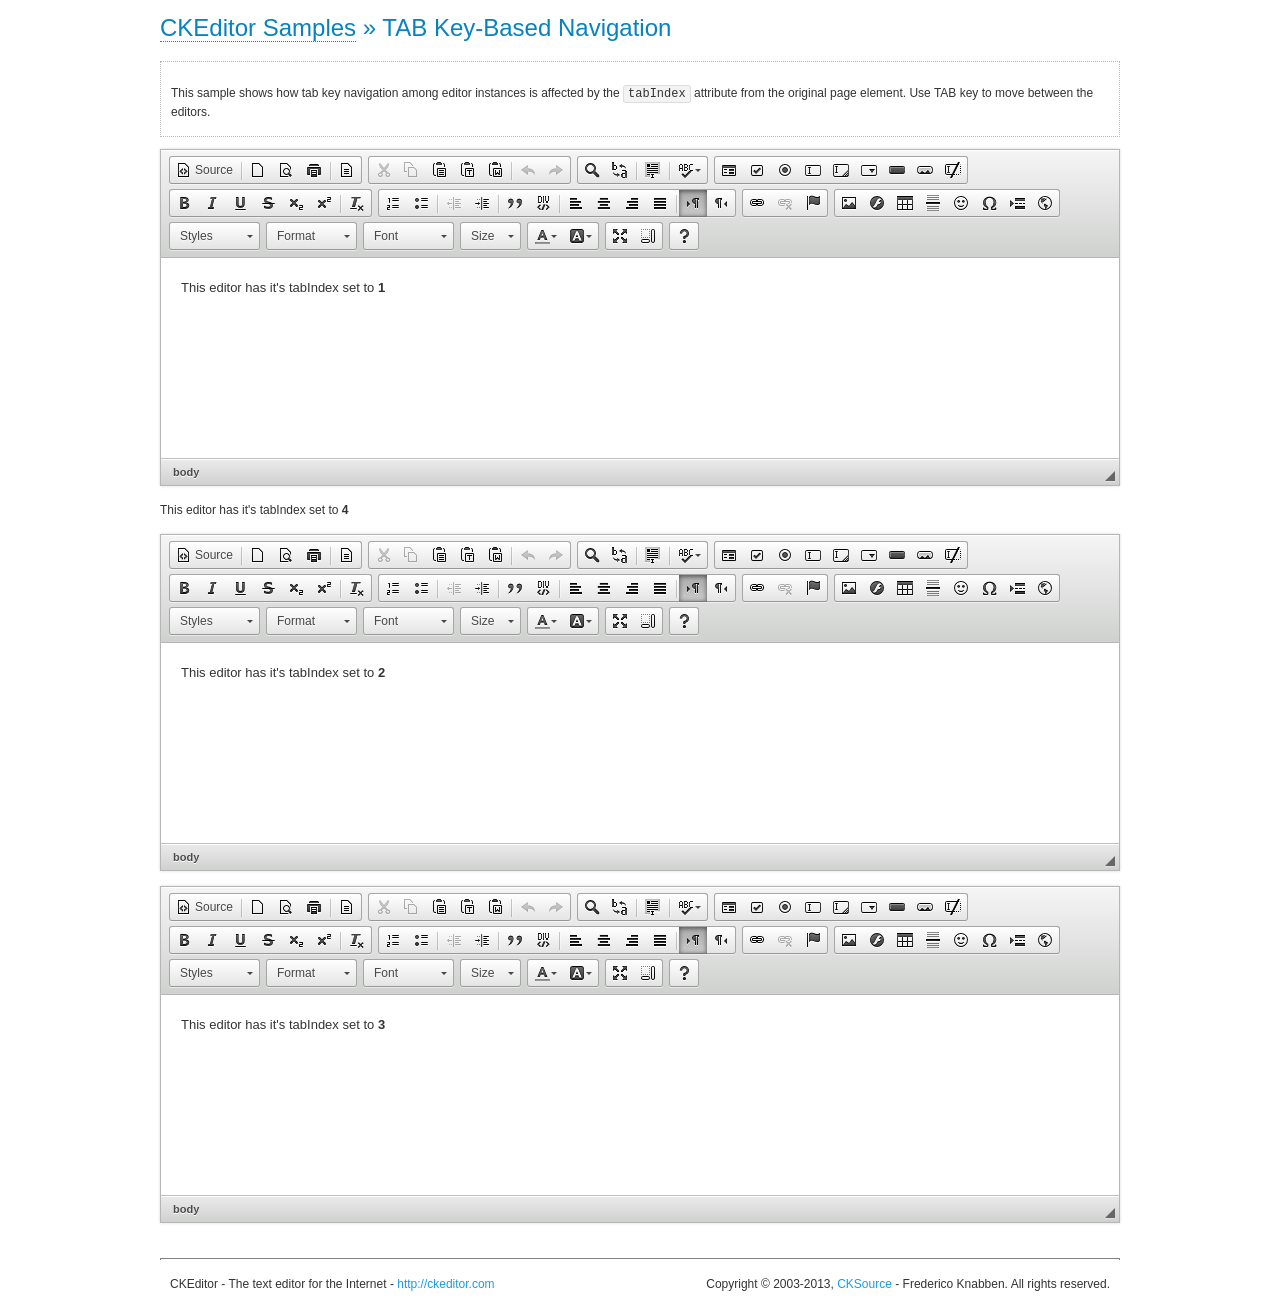
<file: Code/CMSApplication/Content/ckeditor/samples/tabindex.html>
<!DOCTYPE html>
<!--
Copyright (c) 2003-2013, CKSource - Frederico Knabben. All rights reserved.
For licensing, see LICENSE.html or http://ckeditor.com/license
-->
<html>
<head>
	<title>TAB Key-Based Navigation &mdash; CKEditor Sample</title>
	<meta charset="utf-8">
	<script src="../ckeditor.js"></script>
	<link href="sample.css" rel="stylesheet">
	<style>

		.cke_focused,
		.cke_editable.cke_focused
		{
			outline: 3px dotted blue !important;
			*border: 3px dotted blue !important;	/* For IE7 */
		}

	</style>
	<script>

		CKEDITOR.on( 'instanceReady', function( evt ) {
			var editor = evt.editor;
			editor.setData( 'This editor has it\'s tabIndex set to <strong>' + editor.tabIndex + '</strong>' );

			// Apply focus class name.
			editor.on( 'focus', function() {
				editor.container.addClass( 'cke_focused' );
			});
			editor.on( 'blur', function() {
				editor.container.removeClass( 'cke_focused' );
			});

			// Put startup focus on the first editor in tab order.
			if ( editor.tabIndex == 1 )
				editor.focus();
		});

	</script>
</head>
<body>
	<h1 class="samples">
		<a href="index.html">CKEditor Samples</a> &raquo; TAB Key-Based Navigation
	</h1>
	<div class="description">
		<p>
			This sample shows how tab key navigation among editor instances is
			affected by the <code>tabIndex</code> attribute from
			the original page element. Use TAB key to move between the editors.
		</p>
	</div>
	<p>
		<textarea class="ckeditor" cols="80" id="editor4" rows="10" tabindex="1"></textarea>
	</p>
	<div class="ckeditor" contenteditable="true" id="editor1" tabindex="4"></div>
	<p>
		<textarea class="ckeditor" cols="80" id="editor2" rows="10" tabindex="2"></textarea>
	</p>
	<p>
		<textarea class="ckeditor" cols="80" id="editor3" rows="10" tabindex="3"></textarea>
	</p>
	<div id="footer">
		<hr>
		<p>
			CKEditor - The text editor for the Internet - <a class="samples" href="http://ckeditor.com/">http://ckeditor.com</a>
		</p>
		<p id="copy">
			Copyright &copy; 2003-2013, <a class="samples" href="http://cksource.com/">CKSource</a> - Frederico
			Knabben. All rights reserved.
		</p>
	</div>
</body>
</html>
</file>
<file: Code/CMSApplication/Content/ckeditor/samples/sample.css>
/*
Copyright (c) 2003-2013, CKSource - Frederico Knabben. All rights reserved.
For licensing, see LICENSE.html or http://ckeditor.com/license
*/

html, body, h1, h2, h3, h4, h5, h6, div, span, blockquote, p, address, form, fieldset, img, ul, ol, dl, dt, dd, li, hr, table, td, th, strong, em, sup, sub, dfn, ins, del, q, cite, var, samp, code, kbd, tt, pre
{
	line-height: 1.5em;
}

body
{
	padding: 10px 30px;
}

input, textarea, select, option, optgroup, button, td, th
{
	font-size: 100%;
}

pre, code, kbd, samp, tt
{
	font-family: monospace,monospace;
	font-size: 1em;
}

body {
    width: 960px;
    margin: 0 auto;
}

code
{
	background: #f3f3f3;
	border: 1px solid #ddd;
	padding: 1px 4px;

	-moz-border-radius: 3px;
	-webkit-border-radius: 3px;
	border-radius: 3px;
}

abbr
{
	border-bottom: 1px dotted #555;
	cursor: pointer;
}

.new
{
	background: #FF7E00;
	border: 1px solid #DA8028;
	color: #fff;
	font-size: 10px;
	font-weight: bold;
	padding: 1px 4px;
	text-shadow: 0 1px 0 #C97626;
	text-transform: uppercase;
	margin: 0 0 0 3px;

	-moz-border-radius: 3px;
	-webkit-border-radius: 3px;
	border-radius: 3px;

	-moz-box-shadow: 0 2px 3px 0 #FFA54E inset;
	-webkit-box-shadow: 0 2px 3px 0 #FFA54E inset;
	box-shadow: 0 2px 3px 0 #FFA54E inset;
}

h1.samples
{
	color: #0782C1;
	font-size: 200%;
	font-weight: normal;
	margin: 0;
	padding: 0;
}

h1.samples a
{
	color: #0782C1;
	text-decoration: none;
	border-bottom: 1px dotted #0782C1;
}

.samples a:hover
{
	border-bottom: 1px dotted #0782C1;
}

h2.samples
{
	color: #000000;
	font-size: 130%;
	margin: 15px 0 0 0;
	padding: 0;
}

p, blockquote, address, form, pre, dl, h1.samples, h2.samples
{
	margin-bottom: 15px;
}

ul.samples
{
	margin-bottom: 15px;
}

.clear
{
	clear: both;
}

fieldset
{
	margin: 0;
	padding: 10px;
}

body, input, textarea
{
	color: #333333;
	font-family: Arial, Helvetica, sans-serif;
}

body
{
	font-size: 75%;
}

a.samples
{
	color: #189DE1;
	text-decoration: none;
}

form
{
	margin: 0;
	padding: 0;
}

pre.samples
{
	background-color: #F7F7F7;
	border: 1px solid #D7D7D7;
	overflow: auto;
	padding: 0.25em;
	white-space: pre-wrap; /* CSS 2.1 */
	word-wrap: break-word; /* IE7 */
	-moz-tab-size: 4;
	-o-tab-size: 4;
	-webkit-tab-size: 4;
	tab-size: 4;
}

#footer
{
	clear: both;
	padding-top: 10px;
}

#footer hr
{
	margin: 10px 0 15px 0;
	height: 1px;
	border: solid 1px gray;
	border-bottom: none;
}

#footer p
{
	margin: 0 10px 10px 10px;
	float: left;
}

#footer #copy
{
	float: right;
}

#outputSample
{
	width: 100%;
	table-layout: fixed;
}

#outputSample thead th
{
	color: #dddddd;
	background-color: #999999;
	padding: 4px;
	white-space: nowrap;
}

#outputSample tbody th
{
	vertical-align: top;
	text-align: left;
}

#outputSample pre
{
	margin: 0;
	padding: 0;
}

.description
{
	border: 1px dotted #B7B7B7;
	margin-bottom: 10px;
	padding: 10px 10px 0;
	overflow: hidden;
}

label
{
	display: block;
	margin-bottom: 6px;
}

/**
 *	CKEditor editables are automatically set with the "cke_editable" class
 *	plus cke_editable_(inline|themed) depending on the editor type.
 */

/* Style a bit the inline editables. */
.cke_editable.cke_editable_inline
{
	cursor: pointer;
}

/* Once an editable element gets focused, the "cke_focus" class is
   added to it, so we can style it differently. */
.cke_editable.cke_editable_inline.cke_focus
{
	box-shadow: inset 0px 0px 20px 3px #ddd, inset 0 0 1px #000;
	outline: none;
	background: #eee;
	cursor: text;
}

/* Avoid pre-formatted overflows inline editable. */
.cke_editable_inline pre
{
	white-space: pre-wrap;
	word-wrap: break-word;
}

/**
 *	Samples index styles.
 */

.twoColumns,
.twoColumnsLeft,
.twoColumnsRight
{
	overflow: hidden;
}

.twoColumnsLeft,
.twoColumnsRight
{
	width: 45%;
}

.twoColumnsLeft
{
	float: left;
}

.twoColumnsRight
{
	float: right;
}

dl.samples
{
	padding: 0 0 0 40px;
}
dl.samples > dt
{
	display: list-item;
	list-style-type: disc;
	list-style-position: outside;
	margin: 0 0 3px;
}
dl.samples > dd
{
	margin: 0 0 3px;
}
.warning
{
    color: #ff0000;
	background-color: #FFCCBA;
    border: 2px dotted #ff0000;
	padding: 15px 10px;
	margin: 10px 0;
}

/* Used on inline samples */

blockquote
{
	font-style: italic;
	font-family: Georgia, Times, "Times New Roman", serif;
	padding: 2px 0;
	border-style: solid;
	border-color: #ccc;
	border-width: 0;
}

.cke_contents_ltr blockquote
{
	padding-left: 20px;
	padding-right: 8px;
	border-left-width: 5px;
}

.cke_contents_rtl blockquote
{
	padding-left: 8px;
	padding-right: 20px;
	border-right-width: 5px;
}

img.right {
    border: 1px solid #ccc;
    float: right;
    margin-left: 15px;
    padding: 5px;
}

img.left {
    border: 1px solid #ccc;
    float: left;
    margin-right: 15px;
    padding: 5px;
}
</file>
